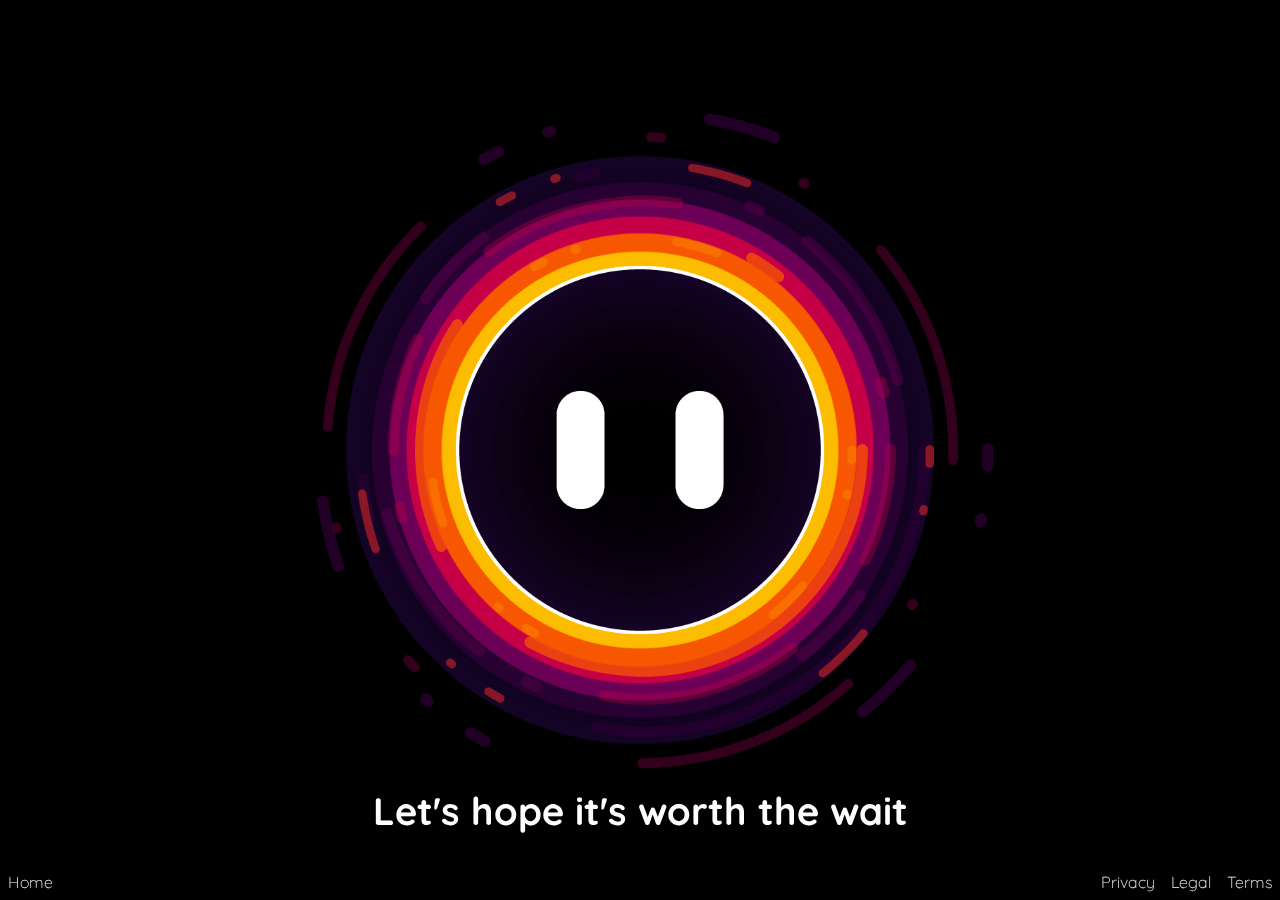
<file: index.html>
<html>
    <head>
        <link rel="stylesheet" type="text/css" href="css/index/main.css">
        <!-- <link rel="stylesheet" type="text/css" href="css/index/stars.css"> -->

        <link rel="icon" href="assets/Quartzified/A_Icon_Full.svg" sizes="32x32">
        <title>Quartzified Studios</title>
    </head>
    <body>
        <!-- Stars parralax background ^^ -->

        <!-- <div id='stars'></div>
        <div id='stars2'></div>
        <div id='stars3'></div> -->

        <!-- Fancy logo gif :D -->
        <img src="assets/quartzified/Quartzified_Animated.gif" class="showcase">

        <!-- Phrased footer o.o -->
        <div class="phraser">
            <p id="phrase">I am working very hard</p>
            <script src="js/index.js"></script>
        </div>

        <footer>
            <a href="/">Home</a>
            <a class="rightSide" href="agreements.html">Terms</a>
            <a class="rightSide" href="agreements.html">Legal</a>
            <a class="rightSide" href="privacy.html">Privacy</a>
        </footer>

    </body>
</html>
</file>
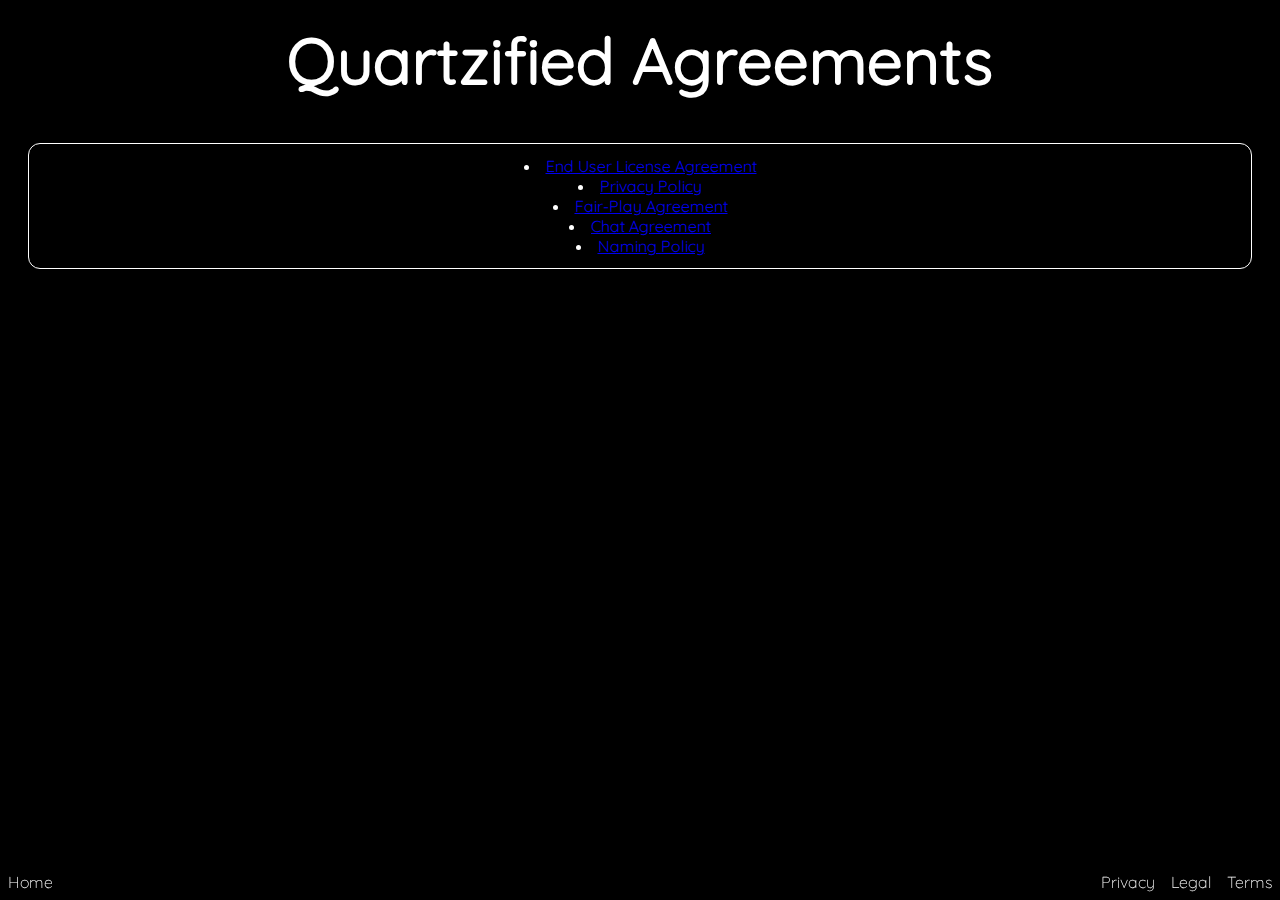
<file: agreements.html>
<html>
    <head>
        <link rel="stylesheet" type="text/css" href="css/index/main.css">
        <link rel="stylesheet" type="text/css" href="css/privacy.css">
        <link rel="icon" href="assets/Quartzified/A_Icon_Full.svg" sizes="32x32">
        <title>Terms of Conditions</title>
    </head>
    <div class="header">
        <h1>Quartzified Agreements</h1>
    </div>
    <div class="content">
        <div class="card">
            <li><a href="eula.html">End User License Agreement</a></li>
            <li><a href="privacy.html">Privacy Policy</a></li>
            <li><a href="legal/fair-play.html">Fair-Play Agreement</a></li>
            <li><a href="legal/chat-agreement.html">Chat Agreement</a></li>
            <li><a href="legal/naming-policy.html">Naming Policy</a></li>
        </div>
    </div>
    <footer>
        <a href="/">Home</a>
        <a class="rightSide" href="agreements.html">Terms</a>
        <a class="rightSide" href="agreements.html">Legal</a>
        <a class="rightSide" href="privacy.html">Privacy</a>
    </footer>
</html>
</file>
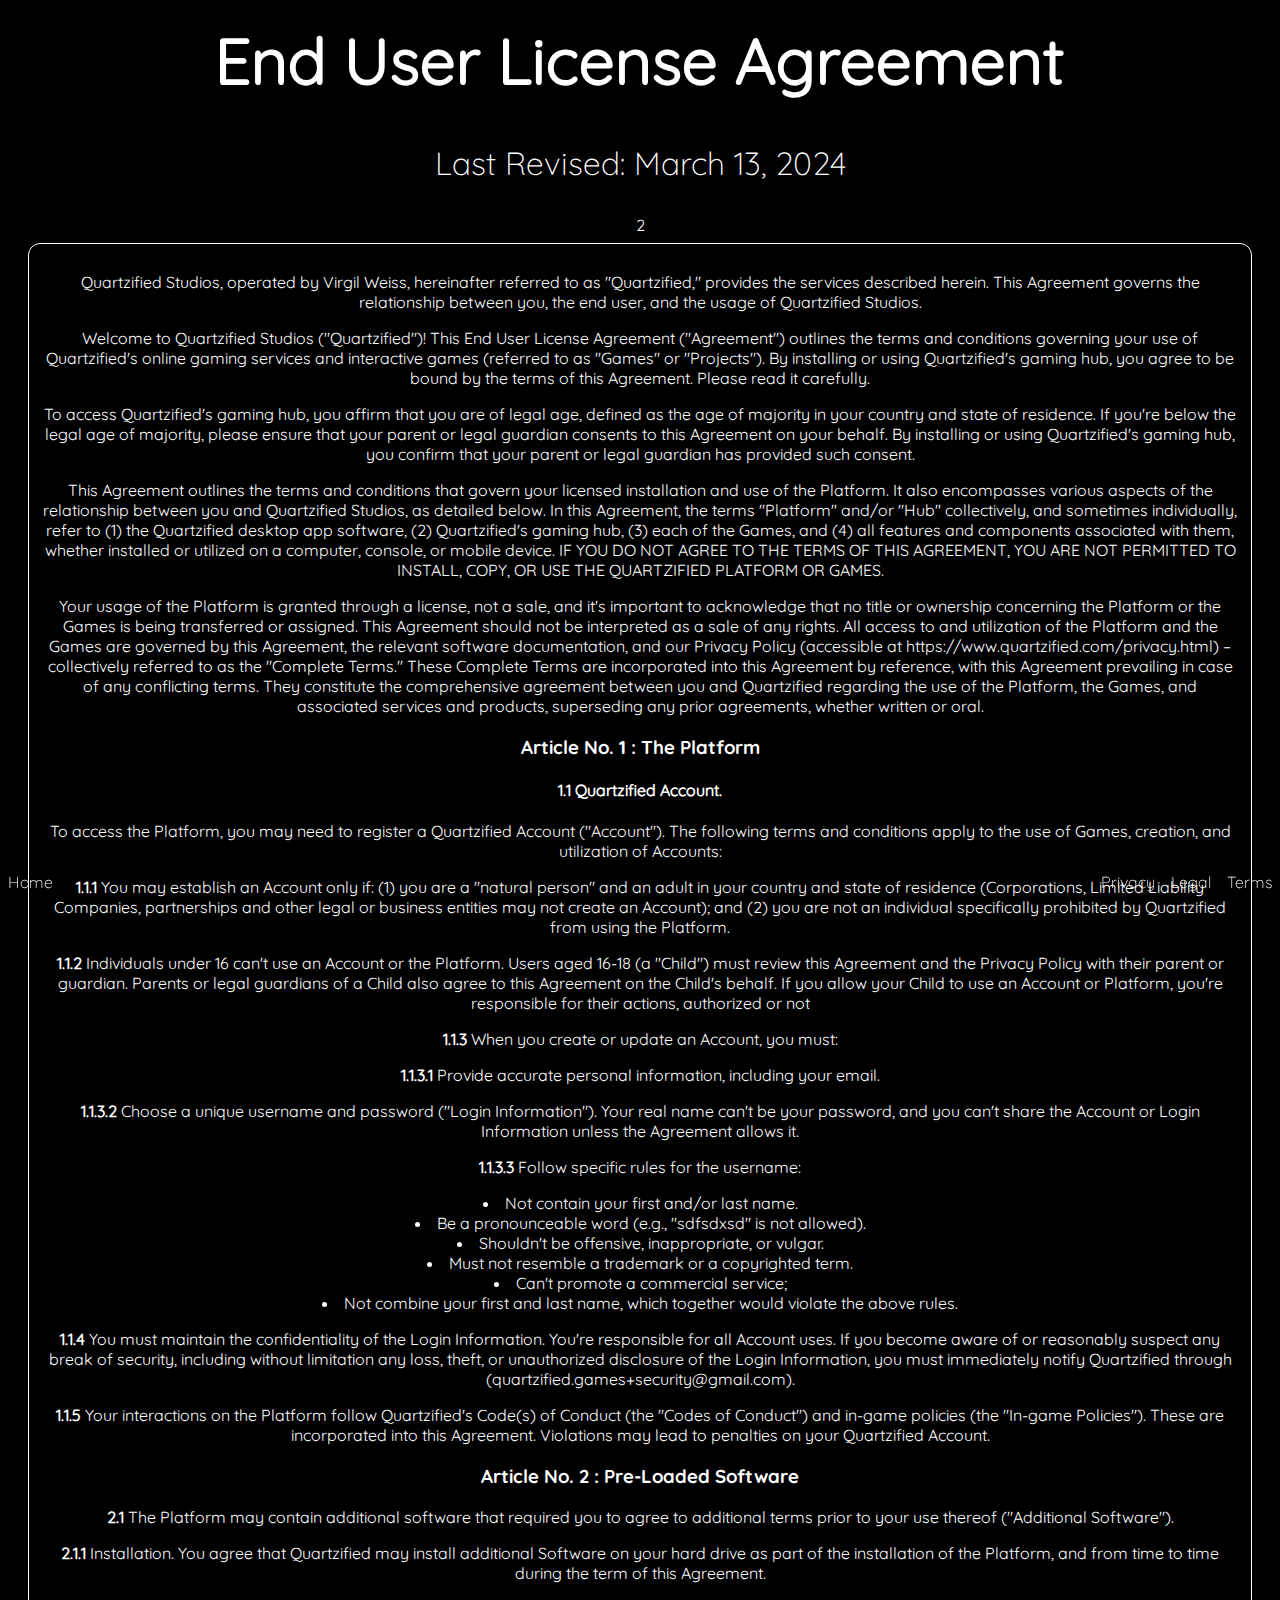
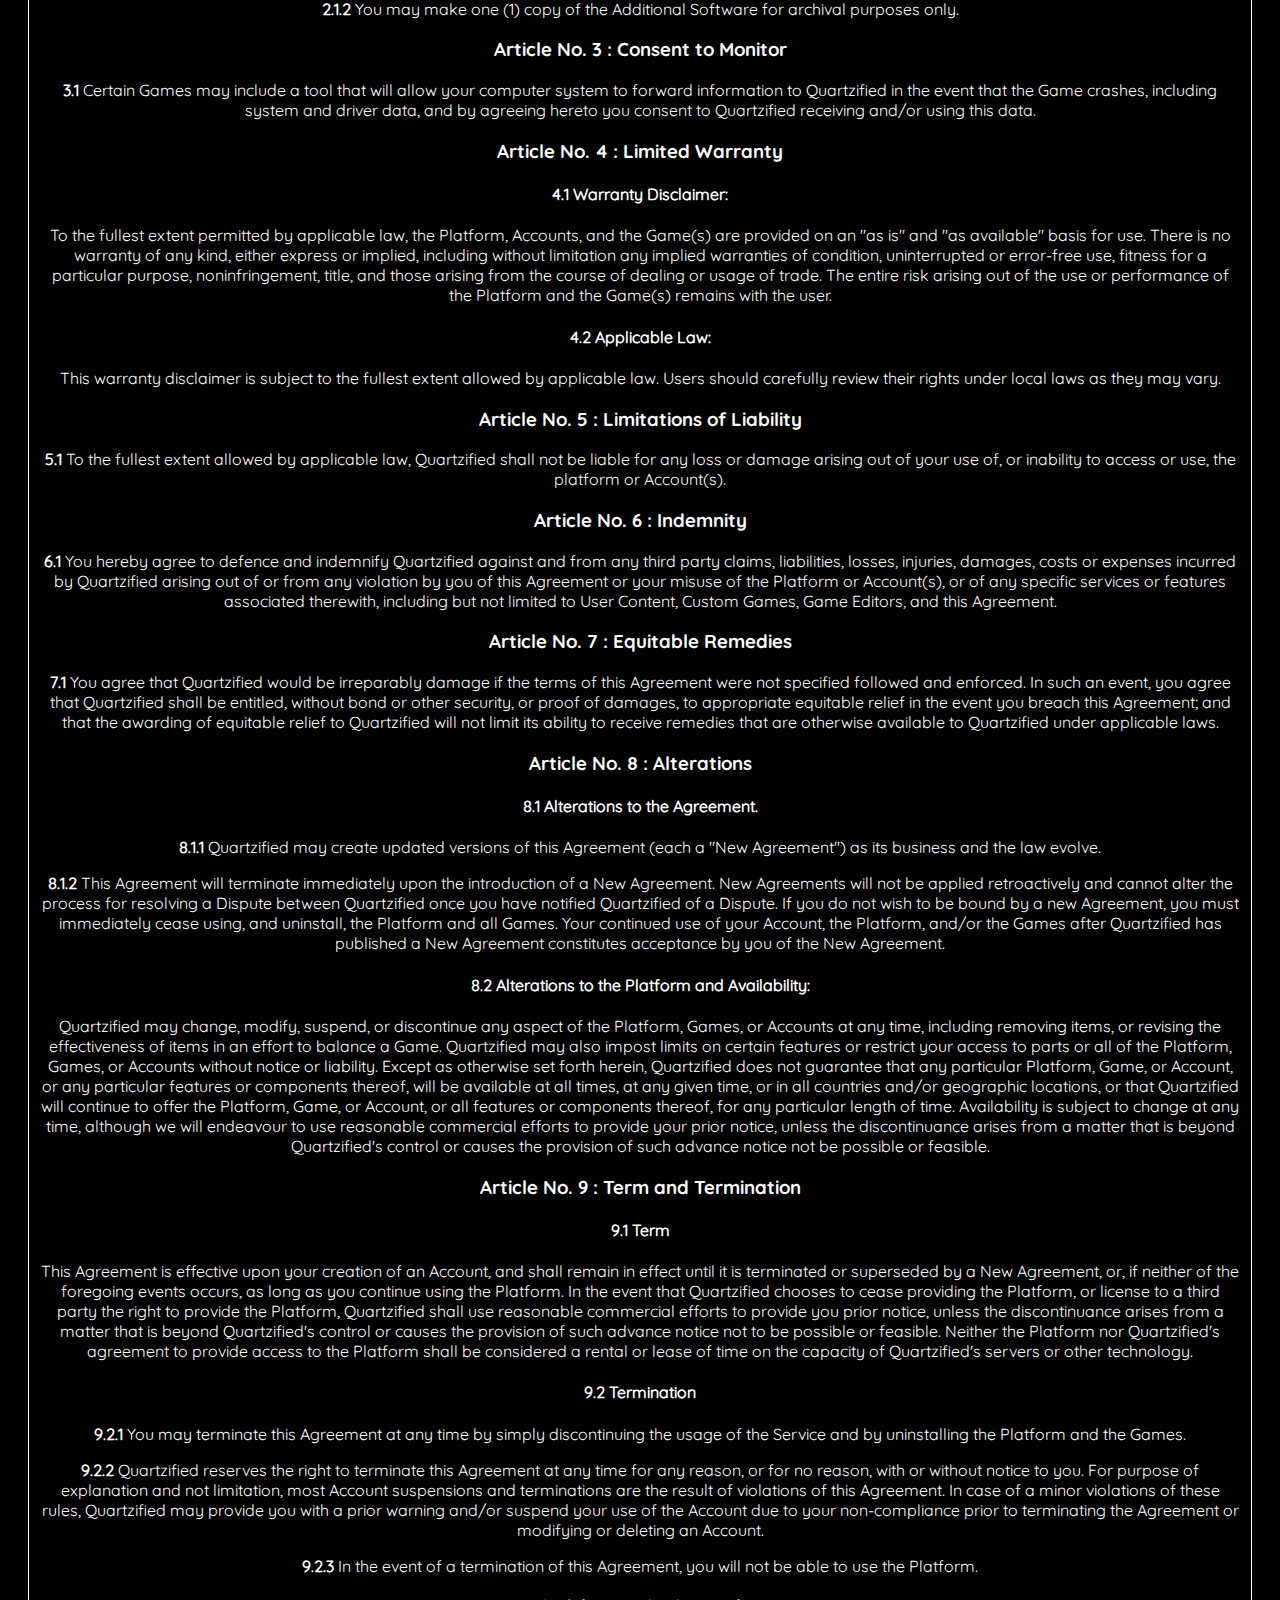
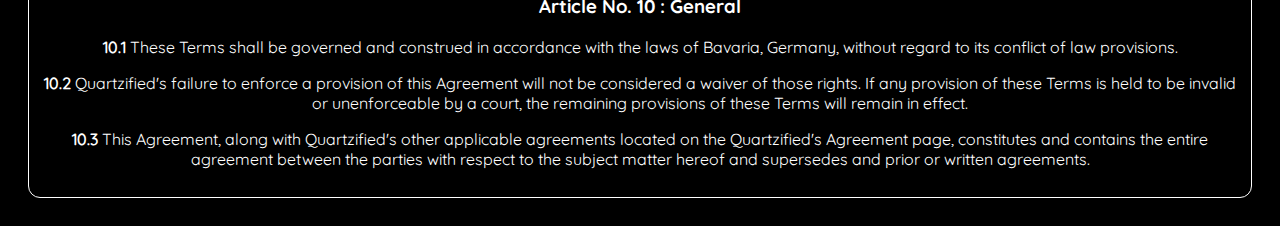
<file: eula.html>
<html>
    <head>
        <link rel="stylesheet" type="text/css" href="css/index/main.css">
        <link rel="stylesheet" type="text/css" href="css/privacy.css">
        <link rel="icon" href="assets/Quartzified/A_Icon_Full.svg" sizes="32x32">
        <title>End User License Agreement</title>
    </head>
    <div class="header">
        <h1>End User License Agreement</h1>
        <p>Last Revised: March 13, 2024</p>2
    </div>
    <div class="content">
        <div class="card">
            <p>Quartzified Studios, operated by Virgil Weiss, hereinafter referred to as "Quartzified," provides the services described herein. This Agreement governs the relationship between you, the end user, and the usage of Quartzified Studios.</p>

            <p>Welcome to Quartzified Studios ("Quartzified")! This End User License Agreement ("Agreement") outlines the terms and conditions governing your use of Quartzified's online gaming services and interactive games (referred to as "Games" or "Projects"). By installing or using Quartzified's gaming hub, you agree to be bound by the terms of this Agreement. Please read it carefully.</p>
            <p>To access Quartzified's gaming hub, you affirm that you are of legal age, defined as the age of majority in your country and state of residence. If you're below the legal age of majority, please ensure that your parent or legal guardian consents to this Agreement on your behalf. By installing or using Quartzified's gaming hub, you confirm that your parent or legal guardian has provided such consent.</p>
            <p>This Agreement outlines the terms and conditions that govern your licensed installation and use of the Platform. It also encompasses various aspects of the relationship between you and Quartzified Studios, as detailed below. In this Agreement, the terms "Platform" and/or "Hub" collectively, and sometimes individually, refer to (1) the Quartzified desktop app software, (2) Quartzified's gaming hub, (3) each of the Games, and (4) all features and components associated with them, whether installed or utilized on a computer, console, or mobile device. IF YOU DO NOT AGREE TO THE TERMS OF THIS AGREEMENT, YOU ARE NOT PERMITTED TO INSTALL, COPY, OR USE THE QUARTZIFIED PLATFORM OR GAMES.</p>
            <p>Your usage of the Platform is granted through a license, not a sale, and it's important to acknowledge that no title or ownership concerning the Platform or the Games is being transferred or assigned. This Agreement should not be interpreted as a sale of any rights. All access to and utilization of the Platform and the Games are governed by this Agreement, the relevant software documentation, and our Privacy Policy (accessible at https://www.quartzified.com/privacy.html) – collectively referred to as the "Complete Terms." These Complete Terms are incorporated into this Agreement by reference, with this Agreement prevailing in case of any conflicting terms. They constitute the comprehensive agreement between you and Quartzified regarding the use of the Platform, the Games, and associated services and products, superseding any prior agreements, whether written or oral.</p>

<h3>Article No. 1 : The Platform</h3>

<h4>1.1 Quartzified Account.</h4> 
<p>To access the Platform, you may need to register a Quartzified Account ("Account"). The following terms and conditions apply to the use of Games, creation, and utilization of Accounts:</p>

<p><b>1.1.1</b> You may establish an Account only if: (1) you are a "natural person" and an adult in your country and state of residence (Corporations, Limited Liability Companies, partnerships and other legal or business entities may not create an Account); and (2) you are not an individual specifically prohibited by Quartzified from using the Platform.</p>
	
<p><b>1.1.2</b> Individuals under 16 can't use an Account or the Platform. Users aged 16-18 (a "Child") must review this Agreement and the Privacy Policy with their parent or guardian. Parents or legal guardians of a Child also agree to this Agreement on the Child's behalf. If you allow your Child to use an Account or Platform, you're responsible for their actions, authorized or not</p>

<p><b>1.1.3</b> When you create or update an Account, you must:</p>
	<p><b>1.1.3.1</b> Provide accurate personal information, including your email.</p>
	<p><b>1.1.3.2</b> Choose a unique username and password ("Login Information"). Your real name can't be your password, and you can't share the Account or Login Information unless the Agreement allows it.</p>
	<p><b>1.1.3.3</b> Follow specific rules for the username:</p>
	    <li>Not contain your first and/or last name.</li>
        <li>Be a pronounceable word  (e.g., "sdfsdxsd" is not allowed).</li>
        <li>Shouldn't be offensive, inappropriate, or vulgar.</li>
        <li>Must not resemble a trademark or a copyrighted term.</li>
        <li>Can't promote a commercial service;</li>
        <li>Not combine your first and last name, which together would violate the above rules.</li>

<p><b>1.1.4</b> You must maintain the confidentiality of the Login Information. You're responsible for all Account uses. If you become aware of or reasonably suspect any break of security, including without limitation any loss, theft, or unauthorized disclosure of the Login Information, you must immediately notify Quartzified through (quartzified.games+security@gmail.com).</p>

<p><b>1.1.5</b> Your interactions on the Platform follow Quartzified's Code(s) of Conduct (the "Codes of Conduct") and in-game policies (the "In-game Policies"). These are incorporated into this Agreement. Violations may lead to penalties on your Quartzified Account.</p>

<h3>Article No. 2 : Pre-Loaded Software</h3>

<p><b>2.1</b> The Platform may contain additional software that required you to agree to additional terms prior to your use thereof ("Additional Software").</p>
    <p><b>2.1.1</b> Installation. You agree that Quartzified may install additional Software on your hard drive as part of the installation of the Platform, and from time to time during the term of this Agreement.</p>
    <p><b>2.1.2</b> You may make one (1) copy of the Additional Software for archival purposes only.</p>

<h3>Article No. 3 : Consent to Monitor</h3>

<p><b>3.1</b> Certain Games may include a tool that will allow your computer system to forward information to Quartzified in the event that the Game crashes, including system and driver data, and by agreeing hereto you consent to Quartzified receiving and/or using this data.</p>

<h3>Article No. 4 : Limited Warranty</h3>

<h4>4.1 Warranty Disclaimer:</h4>
<p>To the fullest extent permitted by applicable law, the Platform, Accounts, and the Game(s) are provided on an "as is" and "as available" basis for use. There is no warranty of any kind, either express or implied, including without limitation any implied warranties of condition, uninterrupted or error-free use, fitness for a particular purpose, noninfringement, title, and those arising from the course of dealing or usage of trade. The entire risk arising out of the use or performance of the Platform and the Game(s) remains with the user.</p>

<h4>4.2 Applicable Law:</h4>
<p>This warranty disclaimer is subject to the fullest extent allowed by applicable law. Users should carefully review their rights under local laws as they may vary.</p>

<h3>Article No. 5 : Limitations of Liability</h3>

<p><b>5.1</b> To the fullest extent allowed by applicable law, Quartzified shall not be liable for any loss or damage arising out of your use of, or inability to access or use, the platform or Account(s).</p>

<h3>Article No. 6 : Indemnity</h3>

<p><b>6.1</b> You hereby agree to defence and indemnify Quartzified against and from any third party claims, liabilities, losses, injuries, damages, costs or expenses incurred by Quartzified arising out of or from any violation by you of this Agreement or your misuse of the Platform or Account(s), or of any specific services or features associated therewith, including but not limited to User Content, Custom Games, Game Editors, and this Agreement.</p>

<h3>Article No. 7 : Equitable Remedies</h3>

<p><b>7.1</b> You agree that Quartzified would be irreparably damage if the terms of this Agreement were not specified followed and enforced. In such an event, you agree that Quartzified shall be entitled, without bond or other security, or proof of damages, to appropriate equitable relief in the event you breach this Agreement; and that the awarding of equitable relief to Quartzified will not limit its ability to receive remedies that are otherwise available to Quartzified under applicable laws.</p>

<h3>Article No. 8 : Alterations</h3>

<h4>8.1 Alterations to the Agreement.</h4>
<p><b>8.1.1</b> Quartzified may create updated versions of this Agreement (each a "New Agreement") as its business and the law evolve.</p>
<p><b>8.1.2</b> This Agreement will terminate immediately upon the introduction of a New Agreement. New Agreements will not be applied retroactively and cannot alter the process for resolving a Dispute between Quartzified once you have notified Quartzified of a Dispute. If you do not wish to be bound by a new Agreement, you must immediately cease using, and uninstall, the Platform and all Games. Your continued use of your Account, the Platform, and/or the Games after Quartzified has published a New Agreement constitutes acceptance by you of the New Agreement.</p>

<h4>8.2 Alterations to the Platform and Availability:</h4>
<p>Quartzified may change, modify, suspend, or discontinue any aspect of the Platform, Games, or Accounts at any time, including removing items, or revising the effectiveness of items in an effort to balance a Game. Quartzified may also impost limits on certain features or restrict your access to parts or all of the Platform, Games, or Accounts without notice or liability. Except as otherwise set forth herein, Quartzified does not guarantee that any particular Platform, Game, or Account, or any particular features or components thereof, will be available at all times, at any given time, or in all countries and/or geographic locations, or that Quartzified will continue to offer the Platform, Game, or Account, or all features or components thereof, for any particular length of time. Availability is subject to change at any time, although we will endeavour to use reasonable commercial efforts to provide your prior notice, unless the discontinuance arises from a matter that is beyond Quartzified's control or causes the provision of such advance notice not be possible or feasible.</p>

<h3>Article No. 9 : Term and Termination</h3>

<h4>9.1 Term</h4>
<p>This Agreement is effective upon your creation of an Account, and shall remain in effect until it is terminated or superseded by a New Agreement, or, if neither of the foregoing events occurs, as long as you continue using the Platform. In the event that Quartzified chooses to cease providing the Platform, or license to a third party the right to provide the Platform, Quartzified shall use reasonable commercial efforts to provide you prior notice, unless the discontinuance arises from a matter that is beyond Quartzified's control or causes the provision of such advance notice not to be possible or feasible. Neither the Platform nor Quartzified's agreement to provide access to the Platform shall be considered a rental or lease of time on the capacity of Quartzified's servers or other technology.</p>

<h4>9.2 Termination</h4>
    <p><b>9.2.1</b> You may terminate this Agreement at any time by simply discontinuing the usage of the Service and by uninstalling the Platform and the Games.</p>
    <p><b>9.2.2</b> Quartzified reserves the right to terminate this Agreement at any time for any reason, or for no reason, with or without notice to you. For purpose of explanation and not limitation, most Account suspensions and terminations are the result of violations of this Agreement. In case of a minor violations of these rules, Quartzified may provide you with a prior warning and/or suspend your use of the Account due to your non-compliance prior to terminating the Agreement or modifying or deleting an Account.</p>
    <p><b>9.2.3</b> In the event of a termination of this Agreement, you will not be able to use the Platform.</p>

    <h3>Article No. 10 : General</h3>

<p><b>10.1</b> These Terms shall be governed and construed in accordance with the laws of Bavaria, Germany, without regard to its conflict of law provisions.</p>

<p><b>10.2</b> Quartzified's failure to enforce a provision of this Agreement will not be considered a waiver of those rights. If any provision of these Terms is held to be invalid or unenforceable by a court, the remaining provisions of these Terms will remain in effect.</p>

<p><b>10.3</b> This Agreement, along with Quartzified's other applicable agreements located on the Quartzified's Agreement page, constitutes and contains the entire agreement between the parties with respect to the subject matter hereof and supersedes and prior or written agreements.</p>


        </div>
    </div>
    <footer>
        <a href="/">Home</a>
        <a class="rightSide" href="agreements.html">Terms</a>
        <a class="rightSide" href="agreements.html">Legal</a>
        <a class="rightSide" href="privacy.html">Privacy</a>
    </footer>
</html>
</file>
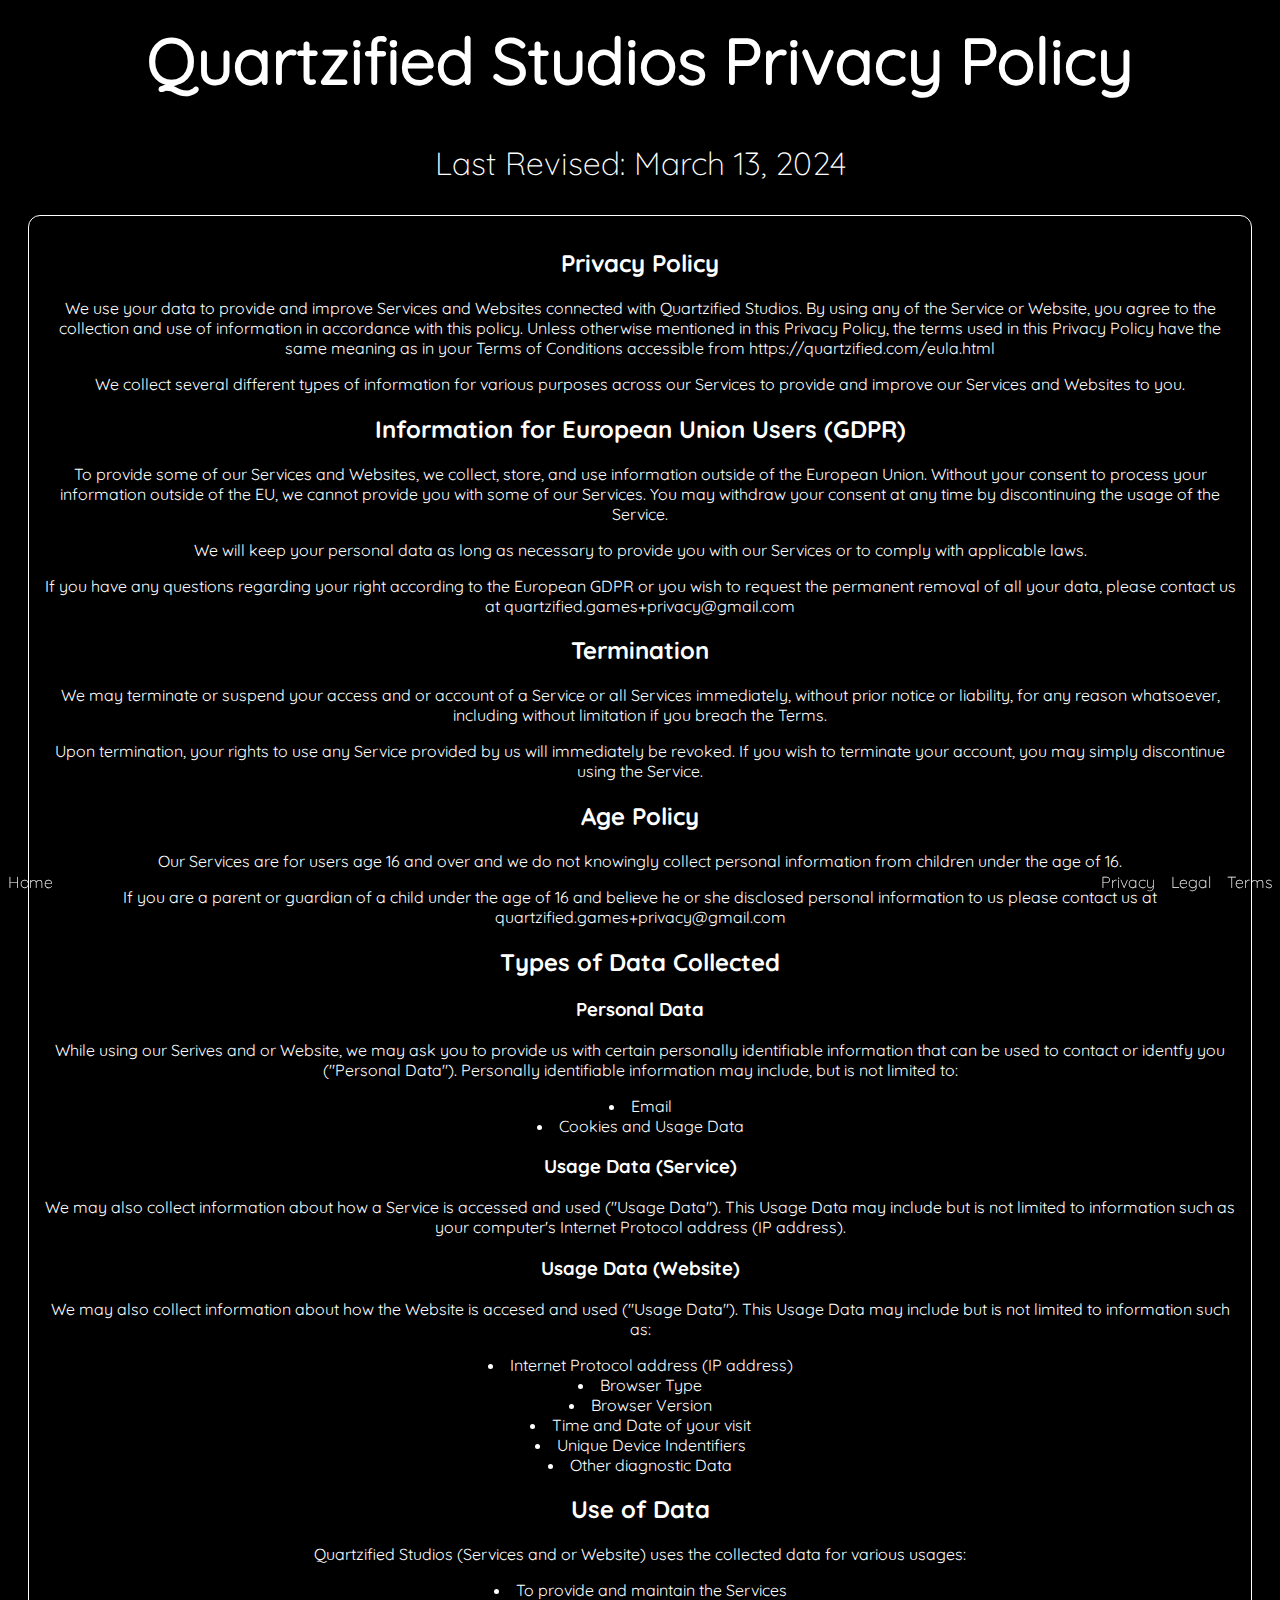
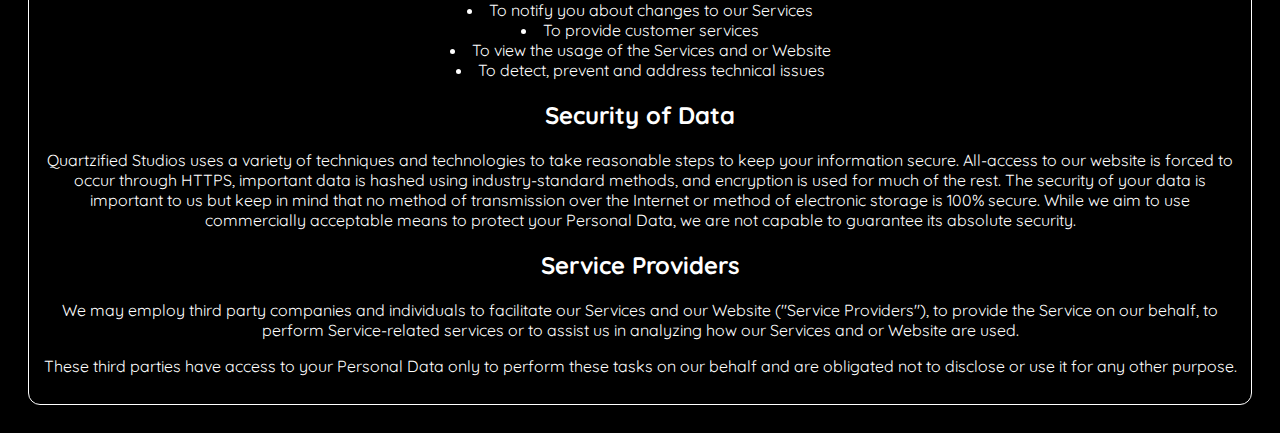
<file: privacy.html>
<html>
    <head>
        <link rel="stylesheet" type="text/css" href="css/index/main.css">
        <link rel="stylesheet" type="text/css" href="css/privacy.css">
        <link rel="icon" href="assets/Quartzified/A_Icon_Full.svg" sizes="32x32">
        <title>Privacy Policy</title>
    </head>
    <div class="header">
        <h1>Quartzified Studios Privacy Policy</h1>
        <p>Last Revised: March 13, 2024</p>
    </div>
    <div class="content">
        <div class="card">
            <h2>Privacy Policy</h2>
            <p>We use your data to provide and improve Services and Websites connected with Quartzified Studios. By using any of the Service or Website, you agree to the collection and use of information in accordance with this policy. Unless otherwise mentioned in this Privacy Policy, the terms used in this Privacy Policy have the same meaning as in your Terms of Conditions accessible from https://quartzified.com/eula.html</p>
            <p>We collect several different types of information for various purposes across our Services to provide and improve our Services and Websites to you.</p>
    

            <h2>Information for European Union Users (GDPR)</h2>
            <p>To provide some of our Services and Websites, we collect, store, and use information outside of the European Union. Without your consent to process your information outside of the EU, we cannot provide you with some of our Services. You may withdraw your consent at any time by discontinuing the usage of the Service.</p>
            <p>We will keep your personal data as long as necessary to provide you with our Services or to comply with applicable laws.</p>
            <p>If you have any questions regarding your right according to the European GDPR or you wish to request the permanent removal of all your data, please contact us at quartzified.games+privacy@gmail.com</p>


            <h2>Termination</h2>
            <p>We may terminate or suspend your access and or account of a Service or all Services immediately, without prior notice or liability, for any reason whatsoever, including without limitation if you breach the Terms.</p>
            <p>Upon termination, your rights to use any Service provided by us will immediately be revoked. If you wish to terminate your account, you may simply discontinue using the Service.</p>


            <h2>Age Policy</h2>
            <p>Our Services are for users age 16 and over and we do not knowingly collect personal information from children under the age of 16.</p>
            <p>If you are a parent or guardian of a child under the age of 16 and believe he or she disclosed personal information to us please contact us at quartzified.games+privacy@gmail.com</p>


            <h2>Types of Data Collected</h2>
            <h3>Personal Data</h3>
            <p>While using our Serives and or Website, we may ask you to provide us with certain personally identifiable information that can be used to contact or identfy you ("Personal Data"). Personally identifiable information may include, but is not limited to:</p>
            <li>Email</li>
            <li>Cookies and Usage Data</li>

            <h3>Usage Data (Service)</h3>
            <p>We may also collect information about how a Service is accessed and used ("Usage Data"). This Usage Data may include but is not limited to information such as your computer's Internet Protocol address (IP address).</p>

            <h3>Usage Data (Website)</h3>
            <p>We may also collect information about how the Website is accesed and used ("Usage Data"). This Usage Data may include but is not limited to information such as:</p>
            <li>Internet Protocol address (IP address)</li>
            <li>Browser Type</li>
            <li>Browser Version</li>
            <li>Time and Date of your visit</li>
            <li>Unique Device Indentifiers</li>
            <li>Other diagnostic Data</li> 
            
            <h2>Use of Data</h2>
            <p>Quartzified Studios (Services and or Website) uses the collected data for various usages:</p>
            <li>To provide and maintain the Services</li>
            <li>To notify you about changes to our Services</li>
            <li>To provide customer services</li>
            <li>To view the usage of the Services and or Website</li>
            <li>To detect, prevent and address technical issues</li>

            
            <h2>Security of Data</h2>
            <p>Quartzified Studios uses a variety of techniques and technologies to take reasonable steps to keep your information secure. All-access to our website is forced to occur through HTTPS, important data is hashed using industry-standard methods, and encryption is used for much of the rest. The security of your data is important to us but keep in mind that no method of transmission over the Internet or method of electronic storage is 100% secure. While we aim to use commercially acceptable means to protect your Personal Data, we are not capable to guarantee its absolute security.</p>


            <h2>Service Providers</h2>
            <p>We may employ third party companies and individuals to facilitate our Services and our Website ("Service Providers"), to provide the Service on our behalf, to perform Service-related services or to assist us in analyzing how our Services and or Website are used.</p>
            <p>These third parties have access to your Personal Data only to perform these tasks on our behalf and are obligated not to disclose or use it for any other purpose.</p>
        </div>
    </div>
    <footer>
        <a href="/">Home</a>
        <a class="rightSide" href="agreements.html">Terms</a>
        <a class="rightSide" href="agreements.html">Legal</a>
        <a class="rightSide" href="privacy.html">Privacy</a>
    </footer>
</html>
</file>
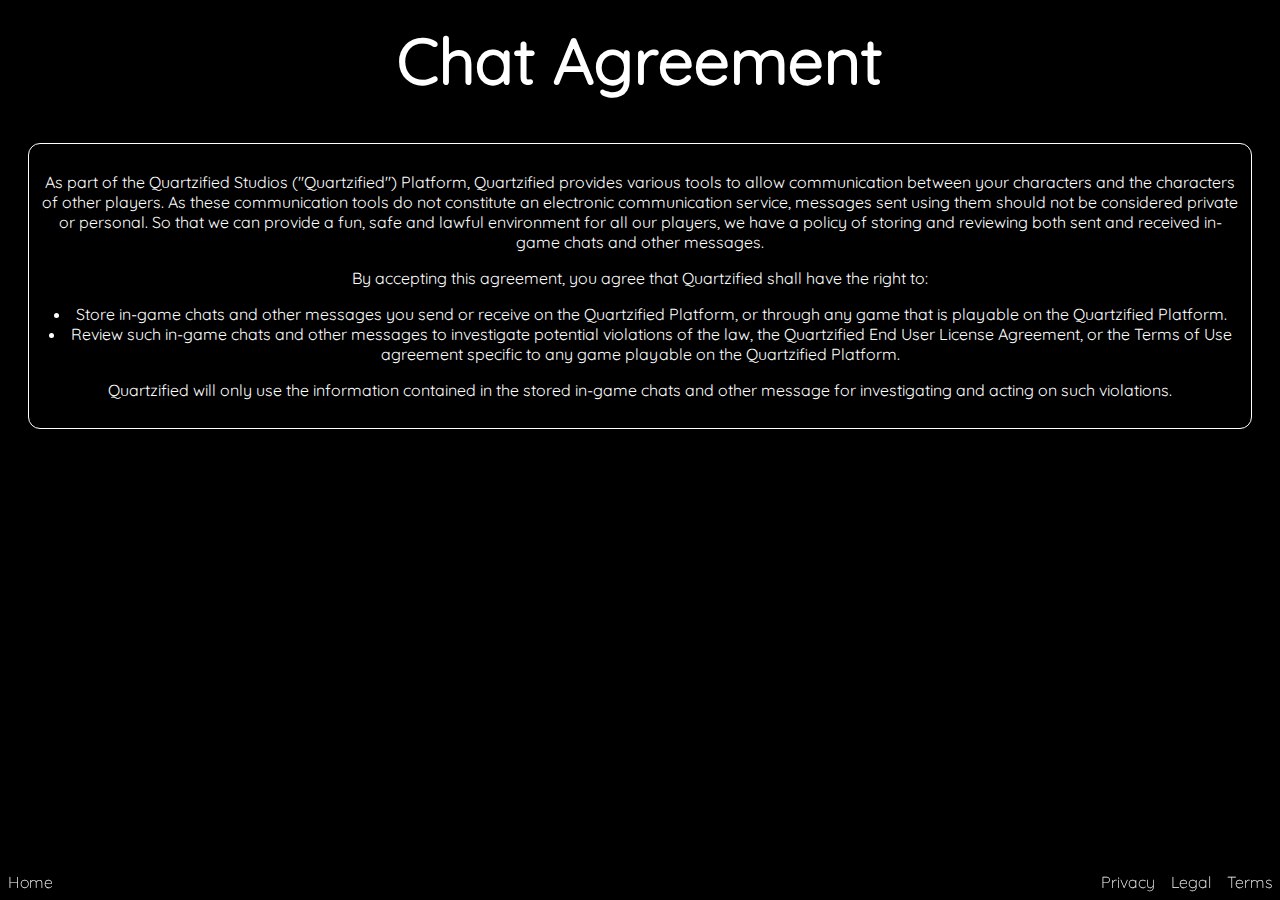
<file: legal/chat-agreement.html>
<html>
    <head>
        <link rel="stylesheet" type="text/css" href="../css/index/main.css">
        <link rel="stylesheet" type="text/css" href="../css/privacy.css">
        <link rel="icon" href="assets/Quartzified/A_Icon_Full.svg" sizes="32x32">
        <title>Chat Agreement</title>
    </head>
    <div class="header">
        <h1>Chat Agreement</h1>
    </div>
    <div class="content">
        <div class="card">
            <p>As part of the Quartzified Studios ("Quartzified") Platform, Quartzified provides various tools to allow communication between your characters and the characters of other players. As these communication tools do not constitute an electronic communication service, messages sent using them should not be considered private or personal. So that we can provide a fun, safe and lawful environment for all our players, we have a policy of storing and reviewing both sent and received in-game chats and other messages.</p>

            <p>By accepting this agreement, you agree that Quartzified shall have the right to:</p>
            <li>Store in-game chats and other messages you send or receive on the Quartzified Platform, or through any game that is playable on the Quartzified Platform.</li>
            <li>Review such in-game chats and other messages to investigate potential violations of the law, the Quartzified End User License Agreement, or the Terms of Use agreement specific to any game playable on the Quartzified Platform.</li>

            <p>Quartzified will only use the information contained in the stored in-game chats and other message for investigating and acting on such violations.</p>
        </div>
    </div>
    <footer>
        <a href="/">Home</a>
        <a class="rightSide" href="/agreements.html">Terms</a>
        <a class="rightSide" href="/agreements.html">Legal</a>
        <a class="rightSide" href="/privacy.html">Privacy</a>
    </footer>
</html>
</file>
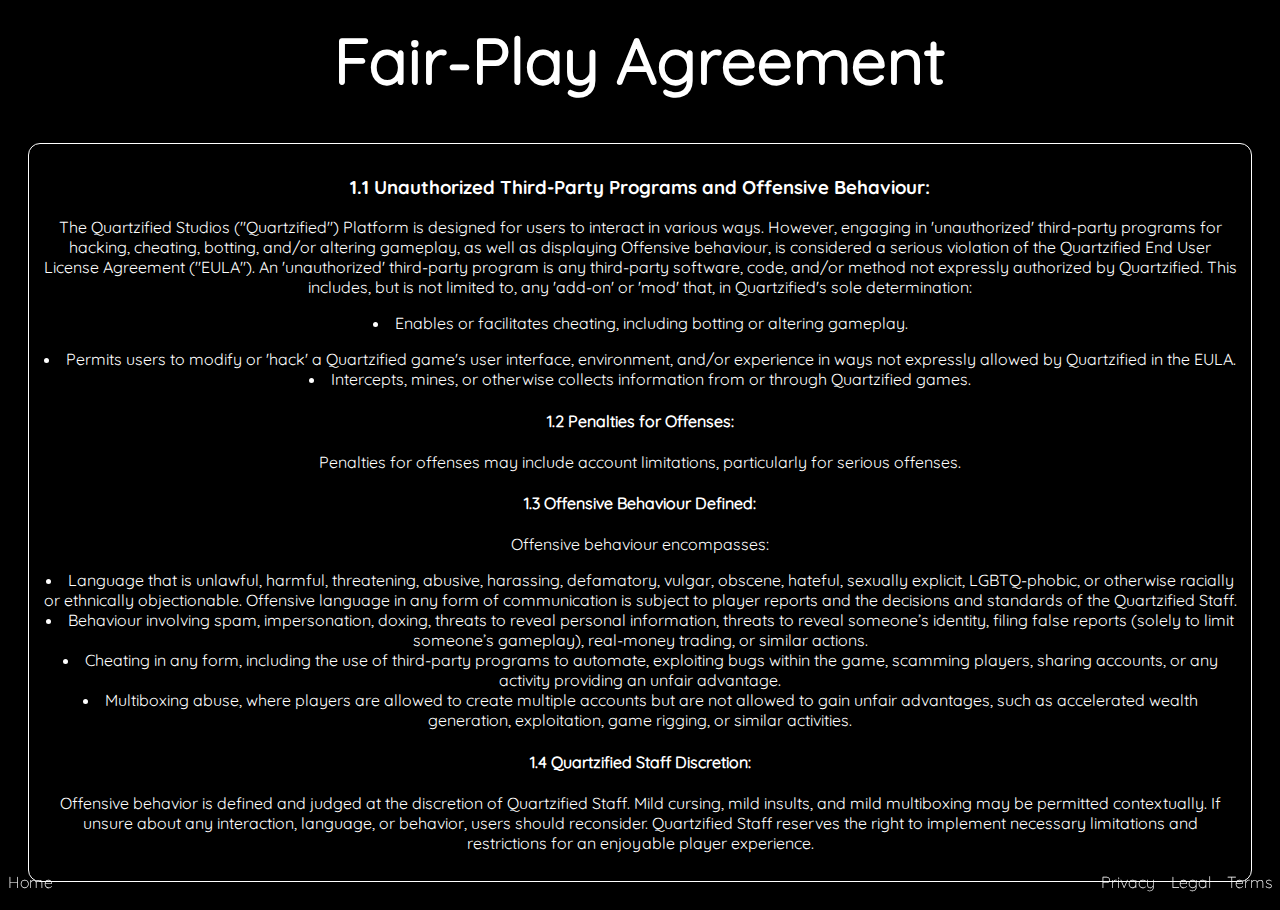
<file: legal/fair-play.html>
<html>
    <head>
        <link rel="stylesheet" type="text/css" href="../css/index/main.css">
        <link rel="stylesheet" type="text/css" href="../css/privacy.css">
        <link rel="icon" href="assets/Quartzified/A_Icon_Full.svg" sizes="32x32">
        <title>Fair-Play Agreement</title>
    </head>
    <div class="header">
        <h1>Fair-Play Agreement</h1>
    </div>
    <div class="content">
        <div class="card">
            <h3>1.1 Unauthorized Third-Party Programs and Offensive Behaviour:</h3>
            <p>The Quartzified Studios ("Quartzified") Platform is designed for users to interact in various ways. However, engaging in 'unauthorized' third-party programs for hacking, cheating, botting, and/or altering gameplay, as well as displaying Offensive behaviour, is considered a serious violation of the Quartzified End User License Agreement ("EULA"). An 'unauthorized' third-party program is any third-party software, code, and/or method not expressly authorized by Quartzified. This includes, but is not limited to, any 'add-on' or 'mod' that, in Quartzified's sole determination:</p>
            
            <li>Enables or facilitates cheating, including botting or altering gameplay.</p>
            <li>Permits users to modify or 'hack' a Quartzified game's user interface, environment, and/or experience in ways not expressly allowed by Quartzified in the EULA.</li>
            <li>Intercepts, mines, or otherwise collects information from or through Quartzified games.</li>
            
            <h4>1.2 Penalties for Offenses:</h4>
            <p>Penalties for offenses may include account limitations, particularly for serious offenses.</p>
            
            <h4>1.3 Offensive Behaviour Defined:</h4>
            <p>Offensive behaviour encompasses:</p>
            <li>Language that is unlawful, harmful, threatening, abusive, harassing, defamatory, vulgar, obscene, hateful, sexually explicit, LGBTQ-phobic, or otherwise racially or ethnically objectionable. Offensive language in any form of communication is subject to player reports and the decisions and standards of the Quartzified Staff.</li>
            <li>Behaviour involving spam, impersonation, doxing, threats to reveal personal information, threats to reveal someone’s identity, filing false reports (solely to limit someone’s gameplay), real-money trading, or similar actions.</li>
            <li>Cheating in any form, including the use of third-party programs to automate, exploiting bugs within the game, scamming players, sharing accounts, or any activity providing an unfair advantage.</li>
            <li>Multiboxing abuse, where players are allowed to create multiple accounts but are not allowed to gain unfair advantages, such as accelerated wealth generation, exploitation, game rigging, or similar activities.</li>
            
            <h4>1.4 Quartzified Staff Discretion:</h4>
            <p>Offensive behavior is defined and judged at the discretion of Quartzified Staff. Mild cursing, mild insults, and mild multiboxing may be permitted contextually. If unsure about any interaction, language, or behavior, users should reconsider. Quartzified Staff reserves the right to implement necessary limitations and restrictions for an enjoyable player experience.</p>
        </div>
    </div>
    <footer>
        <a href="/">Home</a>
        <a class="rightSide" href="/agreements.html">Terms</a>
        <a class="rightSide" href="/agreements.html">Legal</a>
        <a class="rightSide" href="/privacy.html">Privacy</a>
    </footer>
</html>
</file>
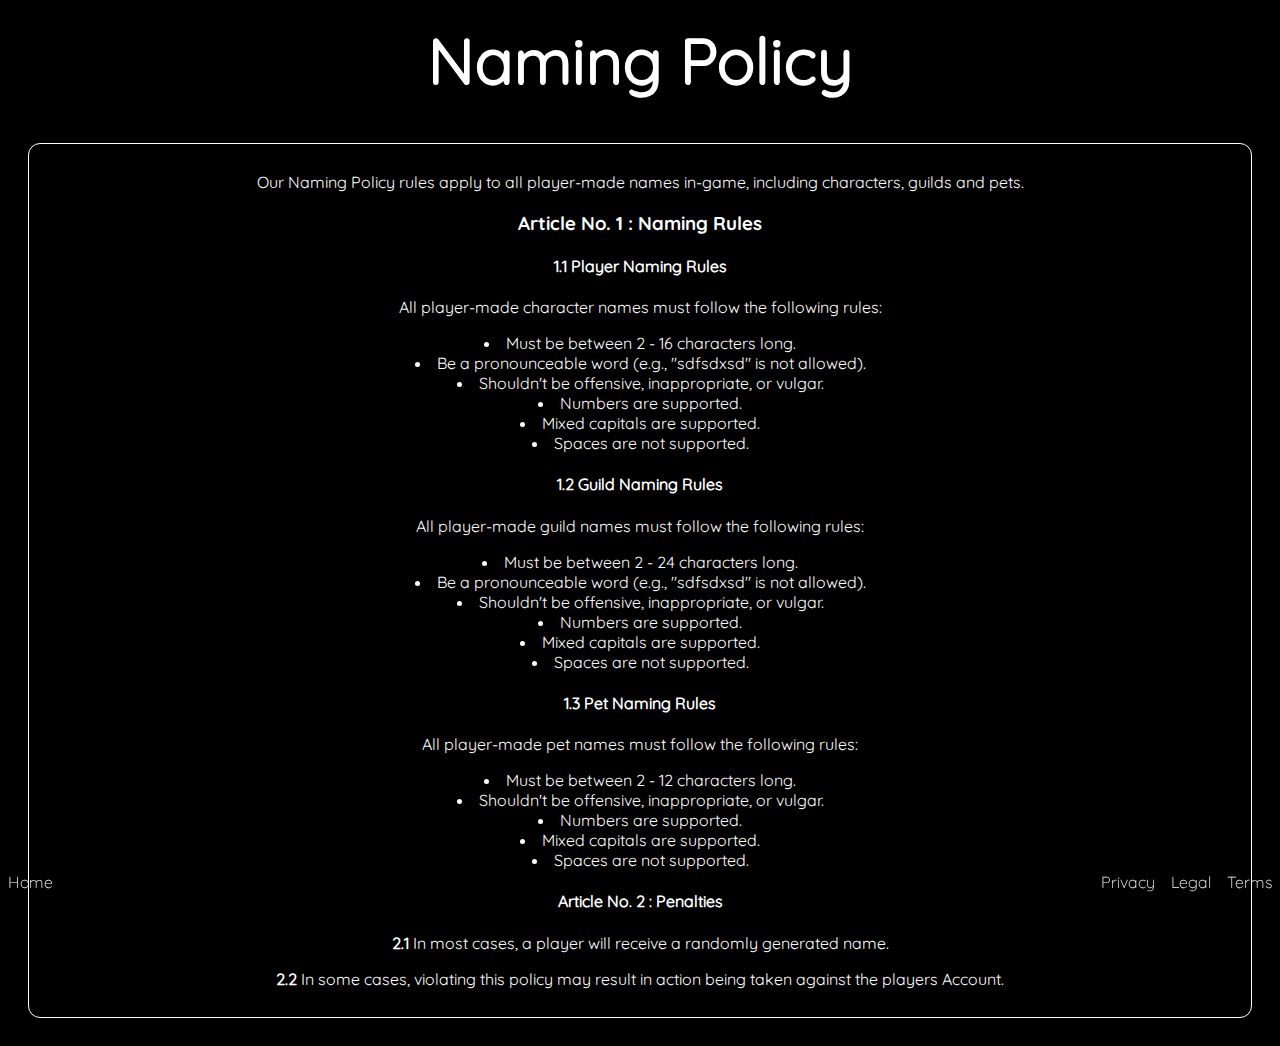
<file: legal/naming-policy.html>
<html>
    <head>
        <link rel="stylesheet" type="text/css" href="../css/index/main.css">
        <link rel="stylesheet" type="text/css" href="../css/privacy.css">
        <link rel="icon" href="assets/Quartzified/A_Icon_Full.svg" sizes="32x32">
        <title>Naming Policy</title>
    </head>
    <div class="header">
        <h1>Naming Policy</h1>
    </div>
    <div class="content">
        <div class="card">
            <p>Our Naming Policy rules apply to all player-made names in-game, including characters, guilds and pets.</p>

            <h3>Article No. 1 : Naming Rules</h3>
            
            <h4>1.1 Player Naming Rules</h4>
            <p>All player-made character names must follow the following rules:</p>
            <li>Must be between 2 - 16 characters long.</li>
            <li>Be a pronounceable word  (e.g., "sdfsdxsd" is not allowed).</li>
            <li>Shouldn't be offensive, inappropriate, or vulgar.</li>
            <li>Numbers are supported.</li>
            <li>Mixed capitals are supported.</li>
            <li>Spaces are not supported.</li>
            
            <h4>1.2 Guild Naming Rules</h4>
            <p>All player-made guild names must follow the following rules:</p>
            <li>Must be between 2 - 24 characters long.</li>
            <li>Be a pronounceable word (e.g., "sdfsdxsd" is not allowed).</li>
            <li>Shouldn't be offensive, inappropriate, or vulgar.</li>
            <li>Numbers are supported.</li>
            <li>Mixed capitals are supported.</li>
            <li>Spaces are not supported.</li>
            
            <h4>1.3 Pet Naming Rules</h4>
            <p>All player-made pet names must follow the following rules:</p>
            <li>Must be between 2 - 12 characters long.</li>
            <li>Shouldn't be offensive, inappropriate, or vulgar.</li>
            <li>Numbers are supported.</li>
            <li>Mixed capitals are supported.</li>
            <li>Spaces are not supported.</li>
            
            <h4>Article No. 2 : Penalties</h4>
            
            <p><b>2.1</b> In most cases, a player will receive a randomly generated name.</p>
            <p><b>2.2</b> In some cases, violating this policy may result in action being taken against the players Account.</p>
        </div>
    </div>
    <footer>
        <a href="/">Home</a>
        <a class="rightSide" href="/agreements.html">Terms</a>
        <a class="rightSide" href="/agreements.html">Legal</a>
        <a class="rightSide" href="/privacy.html">Privacy</a>
    </footer>
</html>
</file>
<file: css/index/main.css>
/* Import Font CSS */
@import "../utility/fonts.css";

/* Update All */

* {
    box-sizing: border-box;
}

/* Body Basics */

body {
    font-family: "Q-Regular";
    padding: 12px;
    color: white;


background-color:black;
}

/* Header Setup */

.header {
    padding: 0px;
    text-align: center;
}

.header h1 {
    font-family: "Q-Regular";
    font-size: 64px;
}

.header p {
    font-family: "Q-Light";
    font-size: 32px;
}

/* Top Navigation Setup */

.navigation {
    overflow: hidden;
    background-color: rgba(0, 0, 0, 0.5);
    border-radius: 20px;
    border-style: solid;
    border-color: white;
}

.navigation a {
    font-family: "Q-Regular";
    float: left;
    display: block;
    color: white;
    text-align: center;
    padding: 14px 16px;
    text-decoration: none;
}

.navigation a:hover{
    background-color: white;
    font-family: "Q-Bold";
    color: black;
}

/* Center Setup */

.showcase {
    position: absolute;
    margin: auto;
    top: 0;
    left: 0;
    right: 0;
    bottom: 0;
    max-width: 90%;
    max-height: 80%;
}

/* Phrase Setup */

.phraser {
    position: fixed;

    left: 0;
    bottom: 0;

    width: 100%;
    margin-bottom: 3vh;


    text-align: center;
}

.phraser p 
{
    font-family: "Q-Bold";
    font-size: 3vw;
}

/* Footer Setup */

footer {
    position: fixed;

    left: 8;
    right: 8;
    bottom: 8;

    width: 100%;

    text-align: center;
}

footer a {
    font-family: "Q-Light";
    float: left;
    display: block;
    color: white;
    margin-right: 16px;
    text-align: center;
    text-decoration: none;
}

footer .rightSide
{
    float: right;
}

footer a:hover
{
    border-radius: 2px;

    padding-left: 3px;
    padding-right: 3px;

    background-color: white;
    font-family: "Q-Bold";
    color: black;
}
</file>
<file: css/index/stars.css>
#stars {
  width: 1px;
  height: 1px;
  background: transparent;
  box-shadow: 717px 1691px #FFF , 289px 120px #FFF , 932px 1182px #FFF , 411px 753px #FFF , 1398px 1006px #FFF , 76px 1282px #FFF , 551px 2px #FFF , 1941px 85px #FFF , 1727px 1909px #FFF , 70px 129px #FFF , 1025px 291px #FFF , 1813px 1771px #FFF , 73px 450px #FFF , 1471px 676px #FFF , 1230px 1465px #FFF , 333px 1825px #FFF , 964px 1090px #FFF , 1657px 1678px #FFF , 389px 1037px #FFF , 1870px 815px #FFF , 947px 966px #FFF , 754px 1119px #FFF , 632px 261px #FFF , 1018px 1480px #FFF , 1590px 647px #FFF , 323px 1739px #FFF , 1639px 1585px #FFF , 68px 1762px #FFF , 1035px 1671px #FFF , 928px 128px #FFF , 159px 788px #FFF , 1428px 1852px #FFF , 1118px 336px #FFF , 132px 872px #FFF , 356px 758px #FFF , 1719px 1989px #FFF , 868px 1305px #FFF , 934px 1313px #FFF , 1572px 960px #FFF , 800px 1759px #FFF , 1208px 1711px #FFF , 854px 508px #FFF , 1346px 1420px #FFF , 1552px 1557px #FFF , 1322px 1387px #FFF , 1905px 740px #FFF , 1375px 1236px #FFF , 219px 213px #FFF , 604px 229px #FFF , 1594px 1953px #FFF , 897px 1102px #FFF , 596px 189px #FFF , 617px 1633px #FFF , 1828px 1316px #FFF , 1645px 898px #FFF , 193px 309px #FFF , 1022px 1003px #FFF , 110px 218px #FFF , 927px 338px #FFF , 322px 1016px #FFF , 128px 238px #FFF , 1389px 392px #FFF , 1958px 1328px #FFF , 1729px 1988px #FFF , 1560px 992px #FFF , 203px 1872px #FFF , 664px 110px #FFF , 918px 547px #FFF , 247px 357px #FFF , 1568px 1905px #FFF , 995px 1501px #FFF , 416px 1802px #FFF , 365px 391px #FFF , 878px 880px #FFF , 983px 1225px #FFF , 1753px 1223px #FFF , 146px 124px #FFF , 1024px 1294px #FFF , 697px 1443px #FFF , 1508px 249px #FFF , 1116px 428px #FFF , 1601px 982px #FFF , 1390px 1305px #FFF , 1062px 1884px #FFF , 1368px 434px #FFF , 1014px 1648px #FFF , 1163px 1256px #FFF , 885px 725px #FFF , 73px 1770px #FFF , 696px 498px #FFF , 679px 324px #FFF , 989px 1015px #FFF , 1425px 1107px #FFF , 1016px 1625px #FFF , 1912px 1390px #FFF , 1465px 980px #FFF , 1487px 202px #FFF , 45px 1080px #FFF , 270px 30px #FFF , 1954px 1757px #FFF , 1757px 213px #FFF , 884px 538px #FFF , 362px 500px #FFF , 786px 1587px #FFF , 1791px 937px #FFF , 465px 1908px #FFF , 439px 147px #FFF , 782px 1901px #FFF , 1705px 767px #FFF , 922px 1846px #FFF , 757px 1635px #FFF , 357px 1171px #FFF , 326px 292px #FFF , 571px 842px #FFF , 1993px 1976px #FFF , 985px 451px #FFF , 1502px 782px #FFF , 1931px 802px #FFF , 1932px 1329px #FFF , 1831px 503px #FFF , 925px 1040px #FFF , 1251px 1149px #FFF , 895px 500px #FFF , 766px 1550px #FFF , 1016px 1943px #FFF , 1380px 1060px #FFF , 1353px 920px #FFF , 633px 499px #FFF , 1120px 267px #FFF , 522px 775px #FFF , 589px 694px #FFF , 555px 382px #FFF , 1281px 1860px #FFF , 1664px 677px #FFF , 141px 1196px #FFF , 1532px 1970px #FFF , 980px 1144px #FFF , 1888px 1663px #FFF , 57px 678px #FFF , 1726px 1416px #FFF , 1102px 1123px #FFF , 1671px 899px #FFF , 1073px 1133px #FFF , 903px 1783px #FFF , 884px 1443px #FFF , 179px 648px #FFF , 343px 397px #FFF , 1518px 661px #FFF , 1189px 482px #FFF , 1649px 1151px #FFF , 147px 1817px #FFF , 1935px 1910px #FFF , 378px 942px #FFF , 1128px 880px #FFF , 1780px 744px #FFF , 1450px 1293px #FFF , 1234px 513px #FFF , 1849px 100px #FFF , 1782px 56px #FFF , 1124px 1640px #FFF , 1964px 389px #FFF , 753px 1089px #FFF , 1751px 614px #FFF , 1995px 1277px #FFF , 102px 797px #FFF , 1361px 1053px #FFF , 52px 662px #FFF , 590px 1676px #FFF , 497px 403px #FFF , 354px 1265px #FFF , 81px 1310px #FFF , 471px 1766px #FFF , 1515px 546px #FFF , 679px 959px #FFF , 1225px 1253px #FFF , 1742px 276px #FFF , 1689px 819px #FFF , 1076px 259px #FFF , 163px 715px #FFF , 1048px 1927px #FFF , 1319px 1137px #FFF , 1945px 1487px #FFF , 447px 1471px #FFF , 1583px 1987px #FFF , 1196px 1518px #FFF , 1749px 827px #FFF , 146px 739px #FFF , 912px 1280px #FFF , 39px 1673px #FFF , 157px 529px #FFF , 1444px 1581px #FFF , 944px 1641px #FFF , 1232px 311px #FFF , 422px 1728px #FFF , 1632px 1576px #FFF , 1562px 271px #FFF , 466px 383px #FFF , 878px 1052px #FFF , 1992px 898px #FFF , 1906px 1761px #FFF , 702px 1980px #FFF , 447px 1900px #FFF , 1684px 1770px #FFF , 727px 925px #FFF , 486px 1651px #FFF , 1035px 458px #FFF , 93px 1682px #FFF , 505px 1848px #FFF , 839px 205px #FFF , 1045px 1372px #FFF , 1493px 943px #FFF , 497px 407px #FFF , 972px 1331px #FFF , 679px 1315px #FFF , 1922px 312px #FFF , 1000px 383px #FFF , 1195px 1433px #FFF , 1333px 1757px #FFF , 1675px 1052px #FFF , 464px 1901px #FFF , 1884px 235px #FFF , 1449px 1255px #FFF , 256px 1196px #FFF , 1199px 1453px #FFF , 1351px 1457px #FFF , 1420px 601px #FFF , 608px 40px #FFF , 1410px 270px #FFF , 1883px 985px #FFF , 1970px 1977px #FFF , 1090px 1327px #FFF , 539px 1969px #FFF , 869px 1063px #FFF , 690px 1366px #FFF , 1984px 586px #FFF , 527px 859px #FFF , 1629px 608px #FFF , 1728px 867px #FFF , 1283px 6px #FFF , 905px 450px #FFF , 255px 695px #FFF , 867px 1454px #FFF , 184px 1559px #FFF , 1071px 420px #FFF , 1048px 553px #FFF , 402px 137px #FFF , 434px 1803px #FFF , 1321px 130px #FFF , 1288px 273px #FFF , 805px 981px #FFF , 830px 576px #FFF , 662px 487px #FFF , 1172px 1707px #FFF , 1748px 1703px #FFF , 1545px 1950px #FFF , 732px 1456px #FFF , 32px 1823px #FFF , 782px 1225px #FFF , 1729px 876px #FFF , 867px 1157px #FFF , 1023px 1921px #FFF , 1894px 1934px #FFF , 700px 1525px #FFF , 337px 1152px #FFF , 387px 733px #FFF , 1993px 1850px #FFF , 1254px 156px #FFF , 848px 1871px #FFF , 496px 64px #FFF , 1759px 1859px #FFF , 950px 1165px #FFF , 257px 417px #FFF , 1888px 767px #FFF , 1581px 1371px #FFF , 587px 1903px #FFF , 1795px 1053px #FFF , 1708px 1869px #FFF , 1614px 350px #FFF , 1530px 903px #FFF , 1297px 1334px #FFF , 1886px 1577px #FFF , 965px 321px #FFF , 1955px 16px #FFF , 378px 725px #FFF , 1170px 1065px #FFF , 1230px 1188px #FFF , 1567px 496px #FFF , 1995px 22px #FFF , 321px 385px #FFF , 597px 77px #FFF , 759px 648px #FFF , 899px 1498px #FFF , 935px 127px #FFF , 984px 221px #FFF , 1976px 1450px #FFF , 482px 1582px #FFF , 880px 129px #FFF , 1464px 1467px #FFF , 448px 719px #FFF , 569px 866px #FFF , 1464px 1058px #FFF , 1198px 439px #FFF , 128px 735px #FFF , 243px 583px #FFF , 271px 1806px #FFF , 600px 199px #FFF , 1282px 865px #FFF , 1711px 1903px #FFF , 998px 838px #FFF , 1154px 756px #FFF , 115px 1448px #FFF , 600px 1342px #FFF , 1878px 861px #FFF , 277px 32px #FFF , 227px 1304px #FFF , 1205px 1603px #FFF , 1728px 243px #FFF , 89px 1742px #FFF , 1120px 868px #FFF , 519px 1401px #FFF , 1033px 681px #FFF , 457px 1228px #FFF , 951px 400px #FFF , 1509px 1954px #FFF , 1705px 39px #FFF , 196px 1981px #FFF , 52px 1372px #FFF , 98px 849px #FFF , 769px 1468px #FFF , 1087px 599px #FFF , 1594px 1448px #FFF , 1980px 399px #FFF , 1656px 1242px #FFF , 655px 610px #FFF , 838px 1858px #FFF , 1563px 433px #FFF , 594px 50px #FFF , 1668px 1881px #FFF , 743px 1956px #FFF , 1264px 291px #FFF , 1859px 1799px #FFF , 1578px 202px #FFF , 411px 993px #FFF , 1599px 546px #FFF , 1044px 928px #FFF , 750px 1857px #FFF , 1507px 1117px #FFF , 246px 993px #FFF , 772px 1114px #FFF , 1833px 103px #FFF , 570px 1726px #FFF , 1293px 221px #FFF , 235px 273px #FFF , 1474px 1922px #FFF , 1966px 1920px #FFF , 221px 620px #FFF , 963px 35px #FFF , 1315px 1753px #FFF , 20px 74px #FFF , 1378px 1328px #FFF , 1708px 9px #FFF , 1310px 1762px #FFF , 866px 1775px #FFF , 1908px 289px #FFF , 681px 645px #FFF , 248px 761px #FFF , 266px 389px #FFF , 275px 1065px #FFF , 346px 1771px #FFF , 1395px 1315px #FFF , 1987px 313px #FFF , 1059px 1195px #FFF , 1791px 1829px #FFF , 763px 1774px #FFF , 1696px 1416px #FFF , 136px 213px #FFF , 1548px 1243px #FFF , 1497px 776px #FFF , 417px 1384px #FFF , 1769px 313px #FFF , 1359px 1835px #FFF , 329px 496px #FFF , 1782px 613px #FFF , 375px 1900px #FFF , 383px 1903px #FFF , 462px 267px #FFF , 1680px 1488px #FFF , 1004px 1813px #FFF , 1676px 245px #FFF , 1417px 1113px #FFF , 1055px 1101px #FFF , 1353px 162px #FFF , 1063px 840px #FFF , 1987px 233px #FFF , 150px 411px #FFF , 292px 763px #FFF , 154px 1548px #FFF , 196px 395px #FFF , 1204px 261px #FFF , 435px 1243px #FFF , 997px 1501px #FFF , 216px 1721px #FFF , 1341px 126px #FFF , 1805px 1556px #FFF , 490px 800px #FFF , 734px 459px #FFF , 1119px 1282px #FFF , 1838px 869px #FFF , 1979px 1836px #FFF , 1767px 778px #FFF , 294px 756px #FFF , 904px 1217px #FFF , 941px 1059px #FFF , 975px 428px #FFF , 600px 279px #FFF , 1265px 863px #FFF , 714px 1145px #FFF , 677px 590px #FFF , 349px 301px #FFF , 736px 1249px #FFF , 1230px 688px #FFF , 1154px 1721px #FFF , 29px 171px #FFF , 309px 1018px #FFF , 224px 1159px #FFF , 1933px 1132px #FFF , 1915px 777px #FFF , 1630px 1316px #FFF , 1020px 26px #FFF , 261px 1329px #FFF , 1167px 1193px #FFF , 1394px 1384px #FFF , 823px 988px #FFF , 578px 509px #FFF , 1583px 1262px #FFF , 1805px 1140px #FFF , 506px 1417px #FFF , 163px 479px #FFF , 1819px 888px #FFF , 791px 529px #FFF , 260px 769px #FFF , 1564px 1345px #FFF , 455px 1838px #FFF , 1745px 467px #FFF , 765px 1436px #FFF , 1544px 543px #FFF , 221px 1958px #FFF , 133px 1314px #FFF , 133px 1717px #FFF , 1015px 23px #FFF , 342px 1098px #FFF , 1077px 1148px #FFF , 118px 1830px #FFF , 741px 733px #FFF , 189px 851px #FFF , 1916px 993px #FFF , 816px 1934px #FFF , 527px 8px #FFF , 1468px 226px #FFF , 1620px 1801px #FFF , 36px 1113px #FFF , 343px 1411px #FFF , 951px 1033px #FFF , 1943px 1793px #FFF , 145px 1587px #FFF , 1968px 394px #FFF , 1022px 609px #FFF , 991px 935px #FFF , 1489px 1054px #FFF , 1833px 1114px #FFF , 932px 1208px #FFF , 1838px 1234px #FFF , 1768px 650px #FFF , 814px 94px #FFF , 247px 808px #FFF , 1443px 642px #FFF , 1314px 1745px #FFF , 851px 565px #FFF , 1302px 1735px #FFF , 983px 547px #FFF , 12px 247px #FFF , 39px 431px #FFF , 428px 1039px #FFF , 1626px 1401px #FFF , 1759px 521px #FFF , 1980px 1182px #FFF , 1757px 961px #FFF , 431px 1571px #FFF , 1999px 983px #FFF , 115px 1628px #FFF , 1272px 26px #FFF , 941px 64px #FFF , 650px 1410px #FFF , 199px 1905px #FFF , 1559px 1261px #FFF , 1165px 1643px #FFF , 1371px 1776px #FFF , 1079px 363px #FFF , 100px 1286px #FFF , 990px 1765px #FFF , 1527px 510px #FFF , 1778px 1779px #FFF , 339px 1472px #FFF , 773px 195px #FFF , 1350px 1311px #FFF , 1573px 753px #FFF , 1078px 1963px #FFF , 794px 29px #FFF , 1967px 1696px #FFF , 1662px 1327px #FFF , 337px 1391px #FFF , 939px 390px #FFF , 402px 173px #FFF , 265px 1053px #FFF , 1450px 199px #FFF , 1405px 316px #FFF , 948px 824px #FFF , 99px 1018px #FFF , 1446px 1187px #FFF , 1400px 972px #FFF , 1202px 801px #FFF , 1979px 273px #FFF , 202px 1365px #FFF , 1007px 1026px #FFF , 1364px 94px #FFF , 469px 1265px #FFF , 735px 403px #FFF , 740px 1152px #FFF , 547px 167px #FFF , 1396px 1178px #FFF , 399px 1481px #FFF , 1003px 303px #FFF , 832px 1330px #FFF , 1315px 815px #FFF , 1516px 1793px #FFF , 7px 854px #FFF , 970px 517px #FFF , 1362px 27px #FFF , 1057px 1898px #FFF , 253px 391px #FFF , 613px 9px #FFF , 1245px 572px #FFF , 1921px 1843px #FFF , 261px 990px #FFF , 1336px 800px #FFF , 1198px 1433px #FFF , 718px 1077px #FFF , 1781px 39px #FFF , 513px 1046px #FFF , 780px 745px #FFF , 1766px 1305px #FFF , 295px 1690px #FFF , 577px 1185px #FFF , 481px 1351px #FFF , 1897px 1653px #FFF , 88px 737px #FFF , 1094px 1327px #FFF , 1647px 1581px #FFF , 990px 991px #FFF , 1248px 1033px #FFF , 967px 1178px #FFF , 360px 1534px #FFF , 562px 1543px #FFF , 47px 567px #FFF , 714px 15px #FFF , 1066px 537px #FFF , 458px 1174px #FFF , 488px 32px #FFF , 500px 507px #FFF , 121px 1270px #FFF , 238px 1253px #FFF , 856px 1660px #FFF , 1972px 1954px #FFF , 1814px 881px #FFF , 491px 1907px #FFF , 1538px 167px #FFF , 1065px 1735px #FFF , 1704px 181px #FFF , 996px 898px #FFF , 1312px 1877px #FFF , 1903px 1990px #FFF , 258px 1294px #FFF , 482px 1505px #FFF , 556px 1882px #FFF , 171px 1728px #FFF , 1291px 1439px #FFF , 1205px 1149px #FFF , 1382px 1460px #FFF , 1102px 55px #FFF , 219px 651px #FFF , 175px 125px #FFF , 439px 1218px #FFF , 651px 1712px #FFF , 966px 1283px #FFF , 874px 1310px #FFF , 53px 1259px #FFF , 248px 1225px #FFF , 1092px 19px #FFF , 1262px 1023px #FFF , 325px 966px #FFF , 426px 1474px #FFF , 177px 1598px #FFF , 1738px 1257px #FFF , 1185px 713px #FFF , 1096px 1260px #FFF , 1289px 698px #FFF , 370px 1627px #FFF , 654px 1934px #FFF , 637px 1589px #FFF , 1963px 719px #FFF , 1051px 1401px #FFF , 1660px 1146px #FFF , 1094px 1576px #FFF , 1548px 474px #FFF , 1072px 1434px #FFF , 1200px 1922px #FFF , 1180px 1089px #FFF , 597px 1308px #FFF , 1902px 1965px #FFF , 1766px 622px #FFF , 1709px 1248px #FFF , 712px 1302px #FFF , 492px 534px #FFF , 936px 1614px #FFF , 1226px 1229px #FFF , 431px 518px #FFF , 1220px 92px #FFF , 1982px 1814px #FFF , 110px 709px #FFF , 1506px 558px #FFF , 1507px 190px #FFF , 1341px 1999px #FFF , 892px 1217px #FFF , 1671px 553px #FFF , 491px 1646px #FFF , 1656px 1089px #FFF , 1034px 350px #FFF , 340px 734px #FFF , 715px 1946px #FFF , 212px 795px #FFF , 1846px 467px #FFF , 533px 562px #FFF , 1035px 913px #FFF , 791px 1064px #FFF , 1120px 1488px #FFF , 429px 1163px #FFF , 1662px 633px #FFF , 1783px 1362px #FFF , 901px 685px #FFF , 1678px 292px #FFF , 1086px 993px #FFF , 188px 1270px #FFF , 307px 1475px #FFF , 1610px 313px #FFF , 1061px 1476px #FFF , 497px 189px #FFF , 701px 1363px #FFF , 147px 1052px #FFF , 432px 450px #FFF , 1627px 1031px #FFF , 1806px 285px #FFF , 1007px 670px #FFF , 526px 1823px #FFF , 1040px 425px #FFF , 317px 1303px #FFF , 679px 1516px #FFF , 343px 1298px #FFF , 474px 185px #FFF , 210px 1265px #FFF , 196px 1345px #FFF , 1717px 1522px #FFF , 1853px 333px #FFF , 641px 226px #FFF , 1094px 941px #FFF , 1539px 66px #FFF , 1030px 1009px #FFF , 97px 306px #FFF , 1789px 515px #FFF , 885px 661px #FFF , 1752px 932px #FFF , 374px 427px #FFF , 952px 990px #FFF , 1255px 30px #FFF , 26px 1110px #FFF , 1420px 230px #FFF , 969px 1967px #FFF , 1492px 745px #FFF , 56px 137px #FFF , 650px 1915px #FFF , 485px 1913px #FFF , 980px 1896px #FFF , 474px 696px #FFF , 57px 1920px #FFF , 1335px 452px #FFF , 398px 1095px #FFF , 1643px 1041px #FFF , 796px 194px #FFF , 1572px 355px #FFF , 42px 1848px #FFF , 1407px 262px #FFF;
  animation: animStar1 160s linear infinite;
}
#stars:after {
  content: " ";
  position: absolute;
  top: -2000px;
  width: 1px;
  height: 1px;
  background: transparent;
  box-shadow: 717px 1691px #FFF , 289px 120px #FFF , 932px 1182px #FFF , 411px 753px #FFF , 1398px 1006px #FFF , 76px 1282px #FFF , 551px 2px #FFF , 1941px 85px #FFF , 1727px 1909px #FFF , 70px 129px #FFF , 1025px 291px #FFF , 1813px 1771px #FFF , 73px 450px #FFF , 1471px 676px #FFF , 1230px 1465px #FFF , 333px 1825px #FFF , 964px 1090px #FFF , 1657px 1678px #FFF , 389px 1037px #FFF , 1870px 815px #FFF , 947px 966px #FFF , 754px 1119px #FFF , 632px 261px #FFF , 1018px 1480px #FFF , 1590px 647px #FFF , 323px 1739px #FFF , 1639px 1585px #FFF , 68px 1762px #FFF , 1035px 1671px #FFF , 928px 128px #FFF , 159px 788px #FFF , 1428px 1852px #FFF , 1118px 336px #FFF , 132px 872px #FFF , 356px 758px #FFF , 1719px 1989px #FFF , 868px 1305px #FFF , 934px 1313px #FFF , 1572px 960px #FFF , 800px 1759px #FFF , 1208px 1711px #FFF , 854px 508px #FFF , 1346px 1420px #FFF , 1552px 1557px #FFF , 1322px 1387px #FFF , 1905px 740px #FFF , 1375px 1236px #FFF , 219px 213px #FFF , 604px 229px #FFF , 1594px 1953px #FFF , 897px 1102px #FFF , 596px 189px #FFF , 617px 1633px #FFF , 1828px 1316px #FFF , 1645px 898px #FFF , 193px 309px #FFF , 1022px 1003px #FFF , 110px 218px #FFF , 927px 338px #FFF , 322px 1016px #FFF , 128px 238px #FFF , 1389px 392px #FFF , 1958px 1328px #FFF , 1729px 1988px #FFF , 1560px 992px #FFF , 203px 1872px #FFF , 664px 110px #FFF , 918px 547px #FFF , 247px 357px #FFF , 1568px 1905px #FFF , 995px 1501px #FFF , 416px 1802px #FFF , 365px 391px #FFF , 878px 880px #FFF , 983px 1225px #FFF , 1753px 1223px #FFF , 146px 124px #FFF , 1024px 1294px #FFF , 697px 1443px #FFF , 1508px 249px #FFF , 1116px 428px #FFF , 1601px 982px #FFF , 1390px 1305px #FFF , 1062px 1884px #FFF , 1368px 434px #FFF , 1014px 1648px #FFF , 1163px 1256px #FFF , 885px 725px #FFF , 73px 1770px #FFF , 696px 498px #FFF , 679px 324px #FFF , 989px 1015px #FFF , 1425px 1107px #FFF , 1016px 1625px #FFF , 1912px 1390px #FFF , 1465px 980px #FFF , 1487px 202px #FFF , 45px 1080px #FFF , 270px 30px #FFF , 1954px 1757px #FFF , 1757px 213px #FFF , 884px 538px #FFF , 362px 500px #FFF , 786px 1587px #FFF , 1791px 937px #FFF , 465px 1908px #FFF , 439px 147px #FFF , 782px 1901px #FFF , 1705px 767px #FFF , 922px 1846px #FFF , 757px 1635px #FFF , 357px 1171px #FFF , 326px 292px #FFF , 571px 842px #FFF , 1993px 1976px #FFF , 985px 451px #FFF , 1502px 782px #FFF , 1931px 802px #FFF , 1932px 1329px #FFF , 1831px 503px #FFF , 925px 1040px #FFF , 1251px 1149px #FFF , 895px 500px #FFF , 766px 1550px #FFF , 1016px 1943px #FFF , 1380px 1060px #FFF , 1353px 920px #FFF , 633px 499px #FFF , 1120px 267px #FFF , 522px 775px #FFF , 589px 694px #FFF , 555px 382px #FFF , 1281px 1860px #FFF , 1664px 677px #FFF , 141px 1196px #FFF , 1532px 1970px #FFF , 980px 1144px #FFF , 1888px 1663px #FFF , 57px 678px #FFF , 1726px 1416px #FFF , 1102px 1123px #FFF , 1671px 899px #FFF , 1073px 1133px #FFF , 903px 1783px #FFF , 884px 1443px #FFF , 179px 648px #FFF , 343px 397px #FFF , 1518px 661px #FFF , 1189px 482px #FFF , 1649px 1151px #FFF , 147px 1817px #FFF , 1935px 1910px #FFF , 378px 942px #FFF , 1128px 880px #FFF , 1780px 744px #FFF , 1450px 1293px #FFF , 1234px 513px #FFF , 1849px 100px #FFF , 1782px 56px #FFF , 1124px 1640px #FFF , 1964px 389px #FFF , 753px 1089px #FFF , 1751px 614px #FFF , 1995px 1277px #FFF , 102px 797px #FFF , 1361px 1053px #FFF , 52px 662px #FFF , 590px 1676px #FFF , 497px 403px #FFF , 354px 1265px #FFF , 81px 1310px #FFF , 471px 1766px #FFF , 1515px 546px #FFF , 679px 959px #FFF , 1225px 1253px #FFF , 1742px 276px #FFF , 1689px 819px #FFF , 1076px 259px #FFF , 163px 715px #FFF , 1048px 1927px #FFF , 1319px 1137px #FFF , 1945px 1487px #FFF , 447px 1471px #FFF , 1583px 1987px #FFF , 1196px 1518px #FFF , 1749px 827px #FFF , 146px 739px #FFF , 912px 1280px #FFF , 39px 1673px #FFF , 157px 529px #FFF , 1444px 1581px #FFF , 944px 1641px #FFF , 1232px 311px #FFF , 422px 1728px #FFF , 1632px 1576px #FFF , 1562px 271px #FFF , 466px 383px #FFF , 878px 1052px #FFF , 1992px 898px #FFF , 1906px 1761px #FFF , 702px 1980px #FFF , 447px 1900px #FFF , 1684px 1770px #FFF , 727px 925px #FFF , 486px 1651px #FFF , 1035px 458px #FFF , 93px 1682px #FFF , 505px 1848px #FFF , 839px 205px #FFF , 1045px 1372px #FFF , 1493px 943px #FFF , 497px 407px #FFF , 972px 1331px #FFF , 679px 1315px #FFF , 1922px 312px #FFF , 1000px 383px #FFF , 1195px 1433px #FFF , 1333px 1757px #FFF , 1675px 1052px #FFF , 464px 1901px #FFF , 1884px 235px #FFF , 1449px 1255px #FFF , 256px 1196px #FFF , 1199px 1453px #FFF , 1351px 1457px #FFF , 1420px 601px #FFF , 608px 40px #FFF , 1410px 270px #FFF , 1883px 985px #FFF , 1970px 1977px #FFF , 1090px 1327px #FFF , 539px 1969px #FFF , 869px 1063px #FFF , 690px 1366px #FFF , 1984px 586px #FFF , 527px 859px #FFF , 1629px 608px #FFF , 1728px 867px #FFF , 1283px 6px #FFF , 905px 450px #FFF , 255px 695px #FFF , 867px 1454px #FFF , 184px 1559px #FFF , 1071px 420px #FFF , 1048px 553px #FFF , 402px 137px #FFF , 434px 1803px #FFF , 1321px 130px #FFF , 1288px 273px #FFF , 805px 981px #FFF , 830px 576px #FFF , 662px 487px #FFF , 1172px 1707px #FFF , 1748px 1703px #FFF , 1545px 1950px #FFF , 732px 1456px #FFF , 32px 1823px #FFF , 782px 1225px #FFF , 1729px 876px #FFF , 867px 1157px #FFF , 1023px 1921px #FFF , 1894px 1934px #FFF , 700px 1525px #FFF , 337px 1152px #FFF , 387px 733px #FFF , 1993px 1850px #FFF , 1254px 156px #FFF , 848px 1871px #FFF , 496px 64px #FFF , 1759px 1859px #FFF , 950px 1165px #FFF , 257px 417px #FFF , 1888px 767px #FFF , 1581px 1371px #FFF , 587px 1903px #FFF , 1795px 1053px #FFF , 1708px 1869px #FFF , 1614px 350px #FFF , 1530px 903px #FFF , 1297px 1334px #FFF , 1886px 1577px #FFF , 965px 321px #FFF , 1955px 16px #FFF , 378px 725px #FFF , 1170px 1065px #FFF , 1230px 1188px #FFF , 1567px 496px #FFF , 1995px 22px #FFF , 321px 385px #FFF , 597px 77px #FFF , 759px 648px #FFF , 899px 1498px #FFF , 935px 127px #FFF , 984px 221px #FFF , 1976px 1450px #FFF , 482px 1582px #FFF , 880px 129px #FFF , 1464px 1467px #FFF , 448px 719px #FFF , 569px 866px #FFF , 1464px 1058px #FFF , 1198px 439px #FFF , 128px 735px #FFF , 243px 583px #FFF , 271px 1806px #FFF , 600px 199px #FFF , 1282px 865px #FFF , 1711px 1903px #FFF , 998px 838px #FFF , 1154px 756px #FFF , 115px 1448px #FFF , 600px 1342px #FFF , 1878px 861px #FFF , 277px 32px #FFF , 227px 1304px #FFF , 1205px 1603px #FFF , 1728px 243px #FFF , 89px 1742px #FFF , 1120px 868px #FFF , 519px 1401px #FFF , 1033px 681px #FFF , 457px 1228px #FFF , 951px 400px #FFF , 1509px 1954px #FFF , 1705px 39px #FFF , 196px 1981px #FFF , 52px 1372px #FFF , 98px 849px #FFF , 769px 1468px #FFF , 1087px 599px #FFF , 1594px 1448px #FFF , 1980px 399px #FFF , 1656px 1242px #FFF , 655px 610px #FFF , 838px 1858px #FFF , 1563px 433px #FFF , 594px 50px #FFF , 1668px 1881px #FFF , 743px 1956px #FFF , 1264px 291px #FFF , 1859px 1799px #FFF , 1578px 202px #FFF , 411px 993px #FFF , 1599px 546px #FFF , 1044px 928px #FFF , 750px 1857px #FFF , 1507px 1117px #FFF , 246px 993px #FFF , 772px 1114px #FFF , 1833px 103px #FFF , 570px 1726px #FFF , 1293px 221px #FFF , 235px 273px #FFF , 1474px 1922px #FFF , 1966px 1920px #FFF , 221px 620px #FFF , 963px 35px #FFF , 1315px 1753px #FFF , 20px 74px #FFF , 1378px 1328px #FFF , 1708px 9px #FFF , 1310px 1762px #FFF , 866px 1775px #FFF , 1908px 289px #FFF , 681px 645px #FFF , 248px 761px #FFF , 266px 389px #FFF , 275px 1065px #FFF , 346px 1771px #FFF , 1395px 1315px #FFF , 1987px 313px #FFF , 1059px 1195px #FFF , 1791px 1829px #FFF , 763px 1774px #FFF , 1696px 1416px #FFF , 136px 213px #FFF , 1548px 1243px #FFF , 1497px 776px #FFF , 417px 1384px #FFF , 1769px 313px #FFF , 1359px 1835px #FFF , 329px 496px #FFF , 1782px 613px #FFF , 375px 1900px #FFF , 383px 1903px #FFF , 462px 267px #FFF , 1680px 1488px #FFF , 1004px 1813px #FFF , 1676px 245px #FFF , 1417px 1113px #FFF , 1055px 1101px #FFF , 1353px 162px #FFF , 1063px 840px #FFF , 1987px 233px #FFF , 150px 411px #FFF , 292px 763px #FFF , 154px 1548px #FFF , 196px 395px #FFF , 1204px 261px #FFF , 435px 1243px #FFF , 997px 1501px #FFF , 216px 1721px #FFF , 1341px 126px #FFF , 1805px 1556px #FFF , 490px 800px #FFF , 734px 459px #FFF , 1119px 1282px #FFF , 1838px 869px #FFF , 1979px 1836px #FFF , 1767px 778px #FFF , 294px 756px #FFF , 904px 1217px #FFF , 941px 1059px #FFF , 975px 428px #FFF , 600px 279px #FFF , 1265px 863px #FFF , 714px 1145px #FFF , 677px 590px #FFF , 349px 301px #FFF , 736px 1249px #FFF , 1230px 688px #FFF , 1154px 1721px #FFF , 29px 171px #FFF , 309px 1018px #FFF , 224px 1159px #FFF , 1933px 1132px #FFF , 1915px 777px #FFF , 1630px 1316px #FFF , 1020px 26px #FFF , 261px 1329px #FFF , 1167px 1193px #FFF , 1394px 1384px #FFF , 823px 988px #FFF , 578px 509px #FFF , 1583px 1262px #FFF , 1805px 1140px #FFF , 506px 1417px #FFF , 163px 479px #FFF , 1819px 888px #FFF , 791px 529px #FFF , 260px 769px #FFF , 1564px 1345px #FFF , 455px 1838px #FFF , 1745px 467px #FFF , 765px 1436px #FFF , 1544px 543px #FFF , 221px 1958px #FFF , 133px 1314px #FFF , 133px 1717px #FFF , 1015px 23px #FFF , 342px 1098px #FFF , 1077px 1148px #FFF , 118px 1830px #FFF , 741px 733px #FFF , 189px 851px #FFF , 1916px 993px #FFF , 816px 1934px #FFF , 527px 8px #FFF , 1468px 226px #FFF , 1620px 1801px #FFF , 36px 1113px #FFF , 343px 1411px #FFF , 951px 1033px #FFF , 1943px 1793px #FFF , 145px 1587px #FFF , 1968px 394px #FFF , 1022px 609px #FFF , 991px 935px #FFF , 1489px 1054px #FFF , 1833px 1114px #FFF , 932px 1208px #FFF , 1838px 1234px #FFF , 1768px 650px #FFF , 814px 94px #FFF , 247px 808px #FFF , 1443px 642px #FFF , 1314px 1745px #FFF , 851px 565px #FFF , 1302px 1735px #FFF , 983px 547px #FFF , 12px 247px #FFF , 39px 431px #FFF , 428px 1039px #FFF , 1626px 1401px #FFF , 1759px 521px #FFF , 1980px 1182px #FFF , 1757px 961px #FFF , 431px 1571px #FFF , 1999px 983px #FFF , 115px 1628px #FFF , 1272px 26px #FFF , 941px 64px #FFF , 650px 1410px #FFF , 199px 1905px #FFF , 1559px 1261px #FFF , 1165px 1643px #FFF , 1371px 1776px #FFF , 1079px 363px #FFF , 100px 1286px #FFF , 990px 1765px #FFF , 1527px 510px #FFF , 1778px 1779px #FFF , 339px 1472px #FFF , 773px 195px #FFF , 1350px 1311px #FFF , 1573px 753px #FFF , 1078px 1963px #FFF , 794px 29px #FFF , 1967px 1696px #FFF , 1662px 1327px #FFF , 337px 1391px #FFF , 939px 390px #FFF , 402px 173px #FFF , 265px 1053px #FFF , 1450px 199px #FFF , 1405px 316px #FFF , 948px 824px #FFF , 99px 1018px #FFF , 1446px 1187px #FFF , 1400px 972px #FFF , 1202px 801px #FFF , 1979px 273px #FFF , 202px 1365px #FFF , 1007px 1026px #FFF , 1364px 94px #FFF , 469px 1265px #FFF , 735px 403px #FFF , 740px 1152px #FFF , 547px 167px #FFF , 1396px 1178px #FFF , 399px 1481px #FFF , 1003px 303px #FFF , 832px 1330px #FFF , 1315px 815px #FFF , 1516px 1793px #FFF , 7px 854px #FFF , 970px 517px #FFF , 1362px 27px #FFF , 1057px 1898px #FFF , 253px 391px #FFF , 613px 9px #FFF , 1245px 572px #FFF , 1921px 1843px #FFF , 261px 990px #FFF , 1336px 800px #FFF , 1198px 1433px #FFF , 718px 1077px #FFF , 1781px 39px #FFF , 513px 1046px #FFF , 780px 745px #FFF , 1766px 1305px #FFF , 295px 1690px #FFF , 577px 1185px #FFF , 481px 1351px #FFF , 1897px 1653px #FFF , 88px 737px #FFF , 1094px 1327px #FFF , 1647px 1581px #FFF , 990px 991px #FFF , 1248px 1033px #FFF , 967px 1178px #FFF , 360px 1534px #FFF , 562px 1543px #FFF , 47px 567px #FFF , 714px 15px #FFF , 1066px 537px #FFF , 458px 1174px #FFF , 488px 32px #FFF , 500px 507px #FFF , 121px 1270px #FFF , 238px 1253px #FFF , 856px 1660px #FFF , 1972px 1954px #FFF , 1814px 881px #FFF , 491px 1907px #FFF , 1538px 167px #FFF , 1065px 1735px #FFF , 1704px 181px #FFF , 996px 898px #FFF , 1312px 1877px #FFF , 1903px 1990px #FFF , 258px 1294px #FFF , 482px 1505px #FFF , 556px 1882px #FFF , 171px 1728px #FFF , 1291px 1439px #FFF , 1205px 1149px #FFF , 1382px 1460px #FFF , 1102px 55px #FFF , 219px 651px #FFF , 175px 125px #FFF , 439px 1218px #FFF , 651px 1712px #FFF , 966px 1283px #FFF , 874px 1310px #FFF , 53px 1259px #FFF , 248px 1225px #FFF , 1092px 19px #FFF , 1262px 1023px #FFF , 325px 966px #FFF , 426px 1474px #FFF , 177px 1598px #FFF , 1738px 1257px #FFF , 1185px 713px #FFF , 1096px 1260px #FFF , 1289px 698px #FFF , 370px 1627px #FFF , 654px 1934px #FFF , 637px 1589px #FFF , 1963px 719px #FFF , 1051px 1401px #FFF , 1660px 1146px #FFF , 1094px 1576px #FFF , 1548px 474px #FFF , 1072px 1434px #FFF , 1200px 1922px #FFF , 1180px 1089px #FFF , 597px 1308px #FFF , 1902px 1965px #FFF , 1766px 622px #FFF , 1709px 1248px #FFF , 712px 1302px #FFF , 492px 534px #FFF , 936px 1614px #FFF , 1226px 1229px #FFF , 431px 518px #FFF , 1220px 92px #FFF , 1982px 1814px #FFF , 110px 709px #FFF , 1506px 558px #FFF , 1507px 190px #FFF , 1341px 1999px #FFF , 892px 1217px #FFF , 1671px 553px #FFF , 491px 1646px #FFF , 1656px 1089px #FFF , 1034px 350px #FFF , 340px 734px #FFF , 715px 1946px #FFF , 212px 795px #FFF , 1846px 467px #FFF , 533px 562px #FFF , 1035px 913px #FFF , 791px 1064px #FFF , 1120px 1488px #FFF , 429px 1163px #FFF , 1662px 633px #FFF , 1783px 1362px #FFF , 901px 685px #FFF , 1678px 292px #FFF , 1086px 993px #FFF , 188px 1270px #FFF , 307px 1475px #FFF , 1610px 313px #FFF , 1061px 1476px #FFF , 497px 189px #FFF , 701px 1363px #FFF , 147px 1052px #FFF , 432px 450px #FFF , 1627px 1031px #FFF , 1806px 285px #FFF , 1007px 670px #FFF , 526px 1823px #FFF , 1040px 425px #FFF , 317px 1303px #FFF , 679px 1516px #FFF , 343px 1298px #FFF , 474px 185px #FFF , 210px 1265px #FFF , 196px 1345px #FFF , 1717px 1522px #FFF , 1853px 333px #FFF , 641px 226px #FFF , 1094px 941px #FFF , 1539px 66px #FFF , 1030px 1009px #FFF , 97px 306px #FFF , 1789px 515px #FFF , 885px 661px #FFF , 1752px 932px #FFF , 374px 427px #FFF , 952px 990px #FFF , 1255px 30px #FFF , 26px 1110px #FFF , 1420px 230px #FFF , 969px 1967px #FFF , 1492px 745px #FFF , 56px 137px #FFF , 650px 1915px #FFF , 485px 1913px #FFF , 980px 1896px #FFF , 474px 696px #FFF , 57px 1920px #FFF , 1335px 452px #FFF , 398px 1095px #FFF , 1643px 1041px #FFF , 796px 194px #FFF , 1572px 355px #FFF , 42px 1848px #FFF , 1407px 262px #FFF;
}

#stars2 {
  width: 2px;
  height: 2px;
  background: transparent;
  box-shadow: 1614px 1554px #FFF , 1500px 70px #FFF , 291px 1455px #FFF , 1231px 1929px #FFF , 1138px 1833px #FFF , 15px 1421px #FFF , 153px 1424px #FFF , 495px 368px #FFF , 544px 542px #FFF , 924px 153px #FFF , 915px 1823px #FFF , 537px 1068px #FFF , 1496px 1724px #FFF , 1828px 44px #FFF , 110px 562px #FFF , 91px 1637px #FFF , 1789px 1574px #FFF , 1941px 1479px #FFF , 272px 1149px #FFF , 1681px 1170px #FFF , 1541px 1716px #FFF , 400px 486px #FFF , 1291px 880px #FFF , 1105px 1728px #FFF , 1068px 93px #FFF , 1660px 904px #FFF , 12px 1477px #FFF , 1064px 1462px #FFF , 773px 1423px #FFF , 674px 1308px #FFF , 878px 132px #FFF , 228px 764px #FFF , 1366px 981px #FFF , 1856px 1976px #FFF , 1649px 401px #FFF , 1130px 881px #FFF , 25px 1028px #FFF , 1446px 1685px #FFF , 1982px 1633px #FFF , 1295px 1552px #FFF , 382px 118px #FFF , 811px 1340px #FFF , 945px 616px #FFF , 1528px 318px #FFF , 1117px 567px #FFF , 167px 1007px #FFF , 1605px 838px #FFF , 1209px 1593px #FFF , 1157px 642px #FFF , 1412px 1665px #FFF , 317px 1193px #FFF , 1863px 804px #FFF , 432px 1587px #FFF , 108px 1767px #FFF , 1948px 1801px #FFF , 139px 1815px #FFF , 1944px 1593px #FFF , 1079px 950px #FFF , 1406px 632px #FFF , 1287px 1508px #FFF , 1208px 479px #FFF , 1307px 1864px #FFF , 776px 1083px #FFF , 1692px 1152px #FFF , 796px 671px #FFF , 12px 1495px #FFF , 388px 832px #FFF , 1181px 1022px #FFF , 370px 1262px #FFF , 1729px 75px #FFF , 1412px 1780px #FFF , 1061px 1378px #FFF , 626px 1186px #FFF , 647px 8px #FFF , 850px 798px #FFF , 1819px 1807px #FFF , 306px 379px #FFF , 432px 1739px #FFF , 145px 766px #FFF , 1644px 1117px #FFF , 527px 1289px #FFF , 100px 1762px #FFF , 518px 1734px #FFF , 1442px 885px #FFF , 1001px 1205px #FFF , 1241px 1349px #FFF , 1734px 1090px #FFF , 1582px 553px #FFF , 345px 517px #FFF , 1262px 1280px #FFF , 55px 346px #FFF , 1582px 1437px #FFF , 827px 1320px #FFF , 682px 1521px #FFF , 1529px 1895px #FFF , 1391px 972px #FFF , 1359px 1029px #FFF , 1013px 725px #FFF , 1515px 1400px #FFF , 1106px 416px #FFF , 1816px 618px #FFF , 474px 612px #FFF , 1139px 1802px #FFF , 1725px 131px #FFF , 822px 1689px #FFF , 867px 1165px #FFF , 1919px 1081px #FFF , 1659px 374px #FFF , 1648px 1383px #FFF , 630px 46px #FFF , 239px 608px #FFF , 346px 1274px #FFF , 1988px 1824px #FFF , 749px 211px #FFF , 13px 1709px #FFF , 1276px 201px #FFF , 678px 303px #FFF , 873px 978px #FFF , 699px 1095px #FFF , 1141px 387px #FFF , 908px 1889px #FFF , 888px 986px #FFF , 1029px 898px #FFF , 1740px 1369px #FFF , 1675px 1044px #FFF , 111px 1050px #FFF , 1347px 885px #FFF , 433px 1982px #FFF , 30px 787px #FFF , 13px 464px #FFF , 685px 653px #FFF , 333px 1423px #FFF , 943px 74px #FFF , 74px 1721px #FFF , 1064px 1499px #FFF , 1116px 1216px #FFF , 1972px 276px #FFF , 696px 753px #FFF , 520px 1664px #FFF , 511px 1835px #FFF , 473px 1205px #FFF , 1078px 1058px #FFF , 792px 987px #FFF , 40px 993px #FFF , 1064px 1986px #FFF , 243px 1222px #FFF , 1467px 1905px #FFF , 1014px 1333px #FFF , 223px 1013px #FFF , 47px 1973px #FFF , 1585px 1893px #FFF , 1930px 984px #FFF , 1255px 1642px #FFF , 1681px 183px #FFF , 1284px 1071px #FFF , 1904px 1088px #FFF , 1712px 1038px #FFF , 1121px 1991px #FFF , 197px 1423px #FFF , 1967px 1175px #FFF , 1776px 1230px #FFF , 1871px 1878px #FFF , 1626px 1673px #FFF , 121px 1463px #FFF , 1726px 327px #FFF , 1570px 1847px #FFF , 198px 810px #FFF , 1314px 180px #FFF , 1753px 393px #FFF , 68px 311px #FFF , 1928px 1902px #FFF , 1423px 615px #FFF , 354px 1502px #FFF , 776px 1615px #FFF , 1917px 1704px #FFF , 905px 1105px #FFF , 1513px 429px #FFF , 154px 1704px #FFF , 1583px 59px #FFF , 1540px 804px #FFF , 370px 928px #FFF , 1790px 51px #FFF , 486px 797px #FFF , 1204px 1619px #FFF , 1513px 36px #FFF , 613px 36px #FFF , 1940px 1519px #FFF , 1460px 171px #FFF , 1112px 1518px #FFF , 224px 428px #FFF , 1772px 908px #FFF , 113px 408px #FFF , 201px 1033px #FFF , 1396px 309px #FFF , 854px 422px #FFF , 982px 1266px #FFF , 199px 487px #FFF , 41px 1634px #FFF , 753px 1268px #FFF , 557px 953px #FFF;
  animation: animStar2 180s linear infinite;
}
#stars2:after {
  content: " ";
  position: absolute;
  overflow: hidden;
  top: 2000px;
  width: 2px;
  height: 2px;
  background: transparent;
  box-shadow: 1614px 1554px #FFF , 1500px 70px #FFF , 291px 1455px #FFF , 1231px 1929px #FFF , 1138px 1833px #FFF , 15px 1421px #FFF , 153px 1424px #FFF , 495px 368px #FFF , 544px 542px #FFF , 924px 153px #FFF , 915px 1823px #FFF , 537px 1068px #FFF , 1496px 1724px #FFF , 1828px 44px #FFF , 110px 562px #FFF , 91px 1637px #FFF , 1789px 1574px #FFF , 1941px 1479px #FFF , 272px 1149px #FFF , 1681px 1170px #FFF , 1541px 1716px #FFF , 400px 486px #FFF , 1291px 880px #FFF , 1105px 1728px #FFF , 1068px 93px #FFF , 1660px 904px #FFF , 12px 1477px #FFF , 1064px 1462px #FFF , 773px 1423px #FFF , 674px 1308px #FFF , 878px 132px #FFF , 228px 764px #FFF , 1366px 981px #FFF , 1856px 1976px #FFF , 1649px 401px #FFF , 1130px 881px #FFF , 25px 1028px #FFF , 1446px 1685px #FFF , 1982px 1633px #FFF , 1295px 1552px #FFF , 382px 118px #FFF , 811px 1340px #FFF , 945px 616px #FFF , 1528px 318px #FFF , 1117px 567px #FFF , 167px 1007px #FFF , 1605px 838px #FFF , 1209px 1593px #FFF , 1157px 642px #FFF , 1412px 1665px #FFF , 317px 1193px #FFF , 1863px 804px #FFF , 432px 1587px #FFF , 108px 1767px #FFF , 1948px 1801px #FFF , 139px 1815px #FFF , 1944px 1593px #FFF , 1079px 950px #FFF , 1406px 632px #FFF , 1287px 1508px #FFF , 1208px 479px #FFF , 1307px 1864px #FFF , 776px 1083px #FFF , 1692px 1152px #FFF , 796px 671px #FFF , 12px 1495px #FFF , 388px 832px #FFF , 1181px 1022px #FFF , 370px 1262px #FFF , 1729px 75px #FFF , 1412px 1780px #FFF , 1061px 1378px #FFF , 626px 1186px #FFF , 647px 8px #FFF , 850px 798px #FFF , 1819px 1807px #FFF , 306px 379px #FFF , 432px 1739px #FFF , 145px 766px #FFF , 1644px 1117px #FFF , 527px 1289px #FFF , 100px 1762px #FFF , 518px 1734px #FFF , 1442px 885px #FFF , 1001px 1205px #FFF , 1241px 1349px #FFF , 1734px 1090px #FFF , 1582px 553px #FFF , 345px 517px #FFF , 1262px 1280px #FFF , 55px 346px #FFF , 1582px 1437px #FFF , 827px 1320px #FFF , 682px 1521px #FFF , 1529px 1895px #FFF , 1391px 972px #FFF , 1359px 1029px #FFF , 1013px 725px #FFF , 1515px 1400px #FFF , 1106px 416px #FFF , 1816px 618px #FFF , 474px 612px #FFF , 1139px 1802px #FFF , 1725px 131px #FFF , 822px 1689px #FFF , 867px 1165px #FFF , 1919px 1081px #FFF , 1659px 374px #FFF , 1648px 1383px #FFF , 630px 46px #FFF , 239px 608px #FFF , 346px 1274px #FFF , 1988px 1824px #FFF , 749px 211px #FFF , 13px 1709px #FFF , 1276px 201px #FFF , 678px 303px #FFF , 873px 978px #FFF , 699px 1095px #FFF , 1141px 387px #FFF , 908px 1889px #FFF , 888px 986px #FFF , 1029px 898px #FFF , 1740px 1369px #FFF , 1675px 1044px #FFF , 111px 1050px #FFF , 1347px 885px #FFF , 433px 1982px #FFF , 30px 787px #FFF , 13px 464px #FFF , 685px 653px #FFF , 333px 1423px #FFF , 943px 74px #FFF , 74px 1721px #FFF , 1064px 1499px #FFF , 1116px 1216px #FFF , 1972px 276px #FFF , 696px 753px #FFF , 520px 1664px #FFF , 511px 1835px #FFF , 473px 1205px #FFF , 1078px 1058px #FFF , 792px 987px #FFF , 40px 993px #FFF , 1064px 1986px #FFF , 243px 1222px #FFF , 1467px 1905px #FFF , 1014px 1333px #FFF , 223px 1013px #FFF , 47px 1973px #FFF , 1585px 1893px #FFF , 1930px 984px #FFF , 1255px 1642px #FFF , 1681px 183px #FFF , 1284px 1071px #FFF , 1904px 1088px #FFF , 1712px 1038px #FFF , 1121px 1991px #FFF , 197px 1423px #FFF , 1967px 1175px #FFF , 1776px 1230px #FFF , 1871px 1878px #FFF , 1626px 1673px #FFF , 121px 1463px #FFF , 1726px 327px #FFF , 1570px 1847px #FFF , 198px 810px #FFF , 1314px 180px #FFF , 1753px 393px #FFF , 68px 311px #FFF , 1928px 1902px #FFF , 1423px 615px #FFF , 354px 1502px #FFF , 776px 1615px #FFF , 1917px 1704px #FFF , 905px 1105px #FFF , 1513px 429px #FFF , 154px 1704px #FFF , 1583px 59px #FFF , 1540px 804px #FFF , 370px 928px #FFF , 1790px 51px #FFF , 486px 797px #FFF , 1204px 1619px #FFF , 1513px 36px #FFF , 613px 36px #FFF , 1940px 1519px #FFF , 1460px 171px #FFF , 1112px 1518px #FFF , 224px 428px #FFF , 1772px 908px #FFF , 113px 408px #FFF , 201px 1033px #FFF , 1396px 309px #FFF , 854px 422px #FFF , 982px 1266px #FFF , 199px 487px #FFF , 41px 1634px #FFF , 753px 1268px #FFF , 557px 953px #FFF;
}

#stars3 {
  width: 2.5px;
  height: 2.5px;
  background: transparent;
  box-shadow: 1986px 1196px #FFF , 54px 816px #FFF , 632px 1526px #FFF , 1806px 678px #FFF , 990px 185px #FFF , 1411px 1566px #FFF , 1413px 1686px #FFF , 1530px 345px #FFF , 1770px 468px #FFF , 1063px 306px #FFF , 449px 748px #FFF , 663px 588px #FFF , 611px 1683px #FFF , 1070px 1578px #FFF , 520px 907px #FFF , 756px 892px #FFF , 1678px 1934px #FFF , 969px 1665px #FFF , 1414px 952px #FFF , 1494px 1438px #FFF , 201px 297px #FFF , 1867px 558px #FFF , 1327px 287px #FFF , 1179px 1731px #FFF , 1138px 1815px #FFF , 1261px 897px #FFF , 348px 670px #FFF , 453px 1344px #FFF , 1463px 740px #FFF , 218px 1127px #FFF , 230px 1036px #FFF , 1517px 666px #FFF , 871px 314px #FFF , 1559px 679px #FFF , 1058px 1768px #FFF , 749px 1588px #FFF , 1183px 502px #FFF , 659px 1013px #FFF , 492px 142px #FFF , 1164px 1881px #FFF , 974px 660px #FFF , 1608px 1697px #FFF , 1901px 1031px #FFF , 1337px 705px #FFF , 1338px 912px #FFF , 176px 1834px #FFF , 291px 1824px #FFF , 870px 177px #FFF , 1018px 1146px #FFF , 118px 1502px #FFF , 1935px 1731px #FFF , 201px 1599px #FFF , 1890px 1778px #FFF , 1624px 1315px #FFF , 658px 838px #FFF , 476px 1291px #FFF , 830px 735px #FFF , 579px 771px #FFF , 1538px 1722px #FFF , 1474px 1325px #FFF , 1437px 22px #FFF , 1470px 1321px #FFF , 1261px 1443px #FFF , 222px 1327px #FFF , 1658px 60px #FFF , 1666px 1337px #FFF , 121px 1910px #FFF , 467px 994px #FFF , 837px 427px #FFF , 732px 1617px #FFF , 174px 1406px #FFF , 1068px 1478px #FFF , 1722px 276px #FFF , 376px 854px #FFF , 1043px 1892px #FFF , 1542px 362px #FFF , 113px 1648px #FFF , 1562px 1073px #FFF , 901px 887px #FFF , 862px 1728px #FFF , 1518px 1322px #FFF , 874px 664px #FFF , 1170px 724px #FFF , 1956px 212px #FFF , 124px 288px #FFF , 1782px 20px #FFF , 166px 754px #FFF , 856px 684px #FFF , 457px 467px #FFF , 972px 1508px #FFF , 1038px 594px #FFF , 543px 616px #FFF , 418px 1355px #FFF , 257px 1422px #FFF , 98px 1320px #FFF , 352px 1211px #FFF , 467px 159px #FFF , 1486px 1596px #FFF , 349px 130px #FFF , 1215px 655px #FFF;
  animation: animStar3 240s linear infinite;
}
#stars3:after {
  content: " ";
  position: absolute;
    overflow: hidden;
  top: 2000px;
  width: 2.5px;
  height: 2.5px;
  background: transparent;
  box-shadow: 1986px 1196px #FFF , 54px 816px #FFF , 632px 1526px #FFF , 1806px 678px #FFF , 990px 185px #FFF , 1411px 1566px #FFF , 1413px 1686px #FFF , 1530px 345px #FFF , 1770px 468px #FFF , 1063px 306px #FFF , 449px 748px #FFF , 663px 588px #FFF , 611px 1683px #FFF , 1070px 1578px #FFF , 520px 907px #FFF , 756px 892px #FFF , 1678px 1934px #FFF , 969px 1665px #FFF , 1414px 952px #FFF , 1494px 1438px #FFF , 201px 297px #FFF , 1867px 558px #FFF , 1327px 287px #FFF , 1179px 1731px #FFF , 1138px 1815px #FFF , 1261px 897px #FFF , 348px 670px #FFF , 453px 1344px #FFF , 1463px 740px #FFF , 218px 1127px #FFF , 230px 1036px #FFF , 1517px 666px #FFF , 871px 314px #FFF , 1559px 679px #FFF , 1058px 1768px #FFF , 749px 1588px #FFF , 1183px 502px #FFF , 659px 1013px #FFF , 492px 142px #FFF , 1164px 1881px #FFF , 974px 660px #FFF , 1608px 1697px #FFF , 1901px 1031px #FFF , 1337px 705px #FFF , 1338px 912px #FFF , 176px 1834px #FFF , 291px 1824px #FFF , 870px 177px #FFF , 1018px 1146px #FFF , 118px 1502px #FFF , 1935px 1731px #FFF , 201px 1599px #FFF , 1890px 1778px #FFF , 1624px 1315px #FFF , 658px 838px #FFF , 476px 1291px #FFF , 830px 735px #FFF , 579px 771px #FFF , 1538px 1722px #FFF , 1474px 1325px #FFF , 1437px 22px #FFF , 1470px 1321px #FFF , 1261px 1443px #FFF , 222px 1327px #FFF , 1658px 60px #FFF , 1666px 1337px #FFF , 121px 1910px #FFF , 467px 994px #FFF , 837px 427px #FFF , 732px 1617px #FFF , 174px 1406px #FFF , 1068px 1478px #FFF , 1722px 276px #FFF , 376px 854px #FFF , 1043px 1892px #FFF , 1542px 362px #FFF , 113px 1648px #FFF , 1562px 1073px #FFF , 901px 887px #FFF , 862px 1728px #FFF , 1518px 1322px #FFF , 874px 664px #FFF , 1170px 724px #FFF , 1956px 212px #FFF , 124px 288px #FFF , 1782px 20px #FFF , 166px 754px #FFF , 856px 684px #FFF , 457px 467px #FFF , 972px 1508px #FFF , 1038px 594px #FFF , 543px 616px #FFF , 418px 1355px #FFF , 257px 1422px #FFF , 98px 1320px #FFF , 352px 1211px #FFF , 467px 159px #FFF , 1486px 1596px #FFF , 349px 130px #FFF , 1215px 655px #FFF;
}

@keyframes animStar1 {
  from {
    transform: translateY(0px) translateX(0px);
  }
  to {
    transform: translateY(2000px) translateX(-1000px);
  }
}

@keyframes animStar2 {
  from {
    transform: translateY(0px) translateX(0px);
  }
  to {
    transform: translateY(-250px) translateX(2000px);
  }
}

@keyframes animStar3 {
  from {
    transform: translateY(0px) translateX(0px);
  }
  to {
    transform: translateY(1000px) translateX(1000px);
  }
}
</file>
<file: css/privacy.css>
/* Import Font CSS */
@import "./utility/fonts.css";

/* Update All */

* {
    box-sizing: border-box;
}

/* Body Basics */

body {
    font-family: "Q-Regular";
    padding: 12px;
    color: white;

    background-color: black;
}

/* Header Setup */

.header {
    padding: 0px;
    text-align: center;
}

.header h1 {
    font-size: 64px;
    padding: 0px;
    color: white;
}

.header p {
    font-family: "Q-Light";
    font-size: 32px;
    color: white;
}

/* Card Setup */

.card {
    background-color: rgba(0, 0, 0, 0.5);
    border-radius: 12px;
    border: 1px solid white;
    display: block;
    text-align: center;
    padding: 12px;
    margin: 8px;
}

.card h2 {
    font-family: "Q-Bold";
}

.card h3 {
    font-family: "Q-Bold";
}

.card p {
    font-family: "Q-Regular";
}

/* Footer Setup */

.footer{
    font-family: "Q-Regular";
    margin-top: 16px;
}

.footer a {
    font-family: "Q-Light";
    float: left;
    display: block;
    color: white;
    text-align: center;
    margin-top: 24px;
    padding: 8px 12px;
    text-decoration: none;
}
</file>
